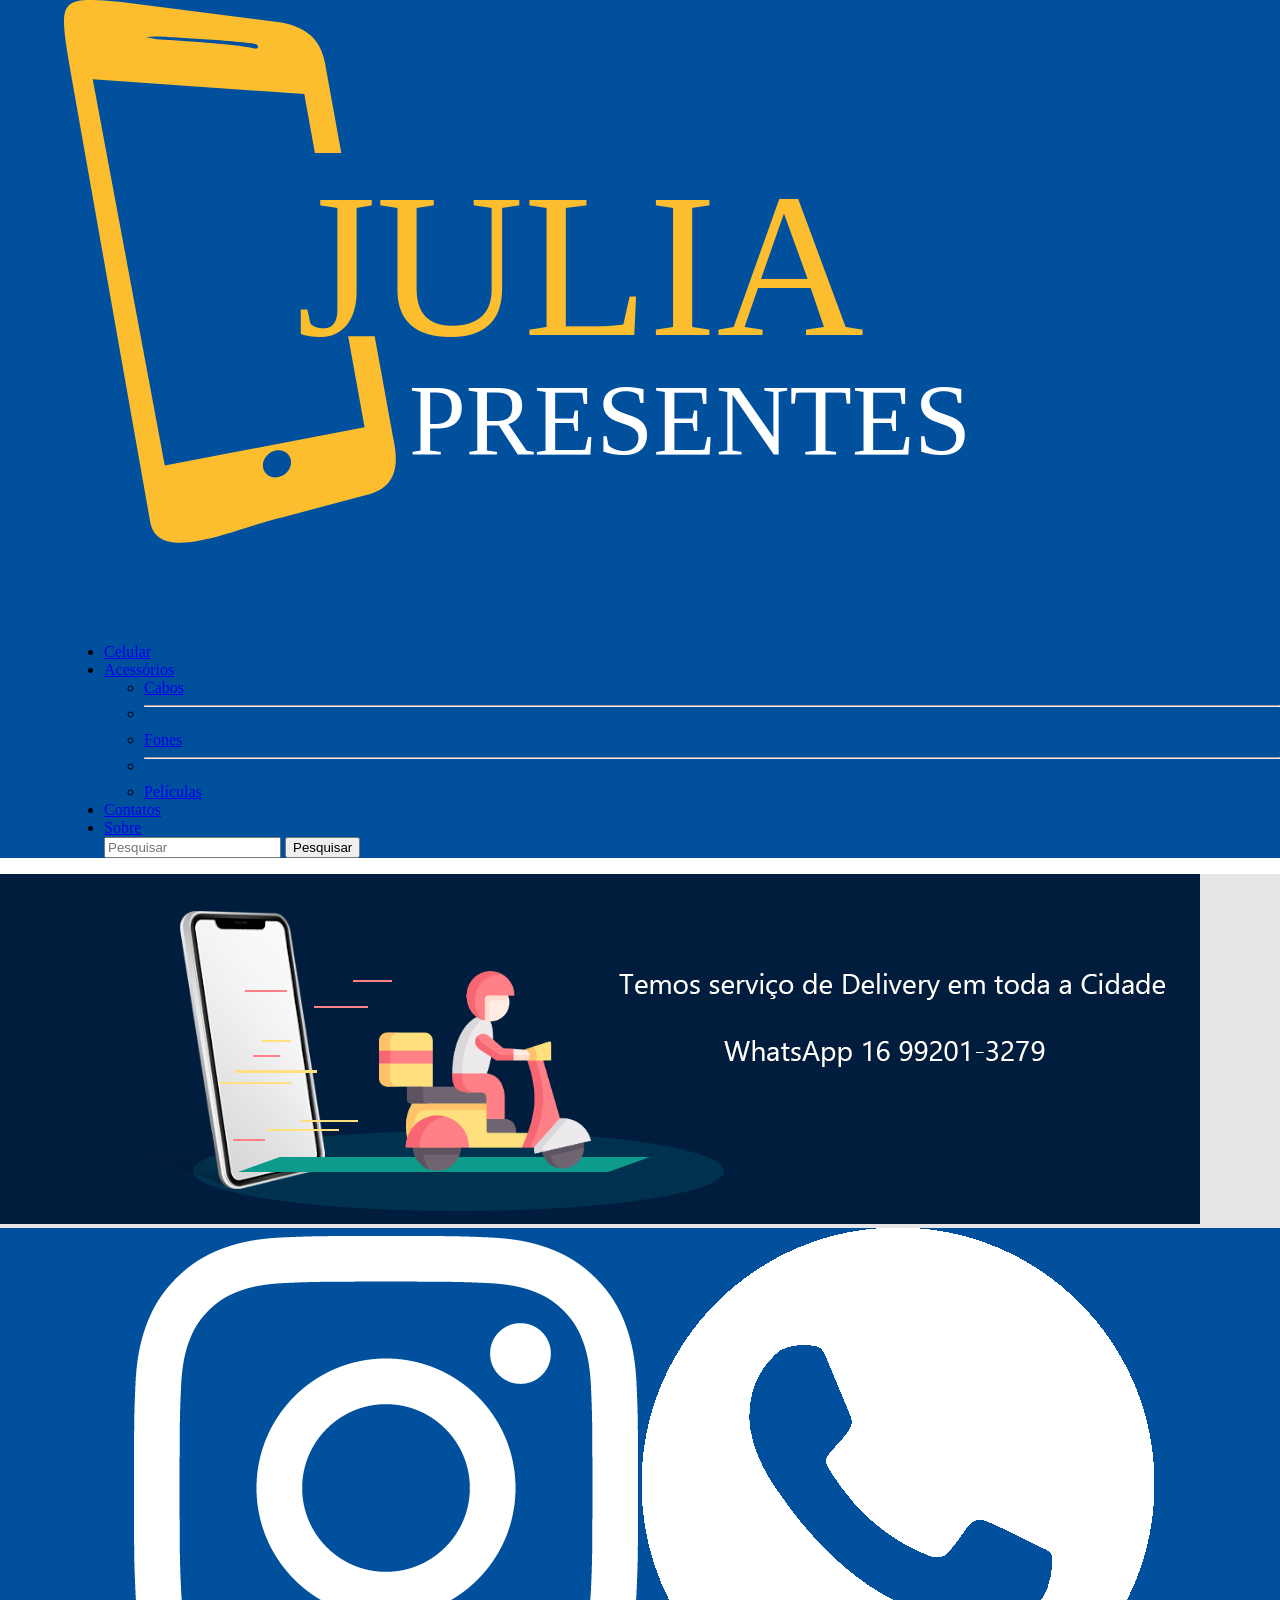
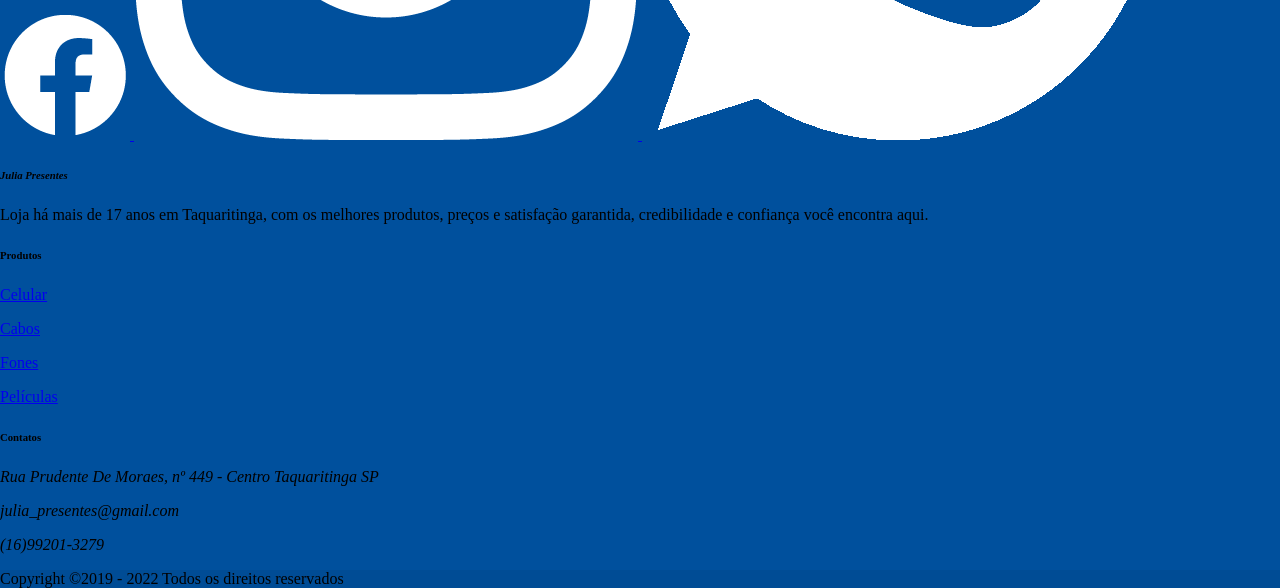
<file: html/index.html>
<!DOCTYPE html>
<html lang="pt-br">
<head>
  <meta charset="utf-8" />
  <meta name="viewport" content="width=device-width, initial-scale=1" />
  <link rel="stylesheet" href="../style/style.css" />
  <link href="https://cdn.jsdelivr.net/npm/bootstrap@5.1.1/dist/css/bootstrap.min.css" rel="stylesheet"integrity="sha384-F3w7mX95PdgyTmZZMECAngseQB83DfGTowi0iMjiWaeVhAn4FJkqJByhZMI3AhiU" crossorigin="anonymous" />
  <link rel="shortcut icon" href="../IMG/logo/Logo.svg" type="image/x-icon">
  <title> Julia Presentes </title>

</head>

<body>

  <!-- Menu Inicio -->
  <header>
    <nav class="navbar navbar-expand-lg navbar-light navbar-expand-md">
      <div class="container-fluid">
        <a class="navbar-brand" href="../html/index.html">
          <img src="../IMG/logo/Logo.svg" alt="Imagem  do Logotipo da loja" width="80%" height="80%" />
        </a>
        <!--Menu Lista-->
        <div class="collapse navbar-collapse " id="navbarSupportedContent">
          <ul class="navbar-nav me-auto mb-2 mb-lg-0 btn btn-warning">
            <li class="nav-item">
                <a class="text-dark nav-link" href="../html/celular.html">Celular</a>
              </li>
            <li class="nav-item dropdown">
              <a class="text-dark nav-link dropdown-toggle" href="#" id="navbarDropdown" role="button"
                data-bs-toggle="dropdown" aria-expanded="false"> Acessórios </a>
              <ul class="dropdown-menu" aria-labelledby="navbarDropdown">
                <li>
                  <a class="dropdown-item" href="../html/cabo.html"> Cabos </a>
                </li>
                <li>
                  <hr class="dropdown-divider" />
                </li>
                <li>
                  <a class="dropdown-item" href="../html/fone.html"> Fones </a>
                </li>
                <li>
                  <hr class="dropdown-divider" />
                </li>
                <li>
                  <a class="dropdown-item" href="../html/pelicula.html"> Películas </a>
                </li>
              </ul>
            </li>
            <li class="nav-item">
              <a class="text-dark nav-link" href="../html/contato.html"> Contatos </a>
            </li>
            <li class="nav-item">
              <a class="text-dark nav-link" href="../html/sobre.html">Sobre</a>
            </li>

            <form class="d-flex">
              <input class="form-control me-2" type="search" placeholder="Pesquisar" aria-label="Search">
              <button class="btn btn-outline-dark" type="submit"> Pesquisar </button>
            </form>
          </ul>
        </div>
      </div>
    </nav>
  </header>
  <!-- Menu Final -->

  <main>
    <!-- Inicio carrossel de Imagens -->
    <div id="carouselExampleSlidesOnly" class="carousel slide" data-bs-ride="carousel">
      <div class="carousel-inner">
        <div class="carousel-item active">
          <img src="../IMG/banner/Banner.jpg" class="d-block w-100" alt="Banner" />
        </div>
      </div>
    </div>

    <!-- Cards Produtos Inicio -->

  </main>

  <!-- Rodapé Inicio-->
  <footer class="text-center text-lg-start  text-white">
    <!-- Section: Social media -->
    <section class="d-flex justify-content-center justify-content-lg-between p-4 border-bottom">
      <div>
        <a href="https://www.facebook.com/juliapresentesoficial/"
          class="me-4 text-reset btn btn-outline btn-floating m-1" target="_blank" role="button" style="width: 4rem;">
          <i class="fab fa-facebook-f"><img src="../IMG/logo/fb3.png" class="card-img-top" alt="Facebook" /></i>
        </a>
        <a href="https://www.instagram.com/juliapresentes___/" class="me-4 text-reset btn btn-outline btn-floating m-1"
          target="_blank" role="button" style="width: 4rem;">
          <i class="fab fa-instagram"><img src="../IMG/logo/inst2.png" class="card-img-top" alt="Instagram" /></i>
        </a>
        <a href="https://api.whatsapp.com/send?phone=5516992013279&fbclid=IwAR28VVwGCew2XCfrlOha1PwcvkliNRNVLxpvksLHgGX9ScEvP1gxY7m9J7o"
          class="me-4 text-reset btn btn-outline btn-floating m-1" target="_blank" role="button" style="width: 4rem;">
          <i class="fab fa-whatsapp"><img src="../IMG/logo/wpp.png" class="card-img-top" alt="Whatsapp" /></i>
        </a>
      </div>
    </section>

    <!-- Section: Links  -->
    <section class="">
      <div class="container text-center text-md-start mt-5">
        <!-- Grid row -->
        <div class="row mt-3">
          <!-- Grid column -->
          <div class="col-md-3 col-lg-4 col-xl-3 mx-auto mb-4">
            <!-- Content -->
            <h6 class="text-uppercase fw-bold mb-4">
              <i class="fas fa-gem me-3"> Julia Presentes </i>
            </h6>
            <p> Loja há mais de 17 anos em Taquaritinga, com os melhores produtos, preços e satisfação garantida,
              credibilidade e confiança você encontra aqui. </p>
          </div>

          <!-- Grid column -->
          <div class="col-md-2 col-lg-2 col-xl-2 mx-auto mb-4">
            <!-- Links -->
            <h6 class="text-uppercase fw-bold mb-4"> Produtos </h6>
            <p>
              <a href="../html/celular.html" class="text-reset"> Celular </a>
            </p>
            <p>
              <a href="../html/cabo.html" class="text-reset"> Cabos </a>
            </p>
            <p>
              <a href="../html/fone.html" class="text-reset"> Fones </a>
            </p>
            <p>
              <a href="../html/pelicula.html" class="text-reset"> Películas </a>
            </p>
          </div>

          <!-- Grid column -->
          <div class="col-md-4 col-lg-3 col-xl-3 mx-auto mb-md-0 mb-4">
            <!-- Links -->
            <h6 class="text-uppercase fw-bold mb-4"> Contatos </h6>
            <p><i class="fas fa-home me-3"> Rua Prudente De Moraes, nº 449 - Centro Taquaritinga SP </i></p>
            <p><i class="fas fa-envelope me-3"> julia_presentes@gmail.com </i></p>
            <p><i class="fas fa-phone me-3"> (16)99201-3279 </i></p>
          </div>
        </div>
      </div>
      
      <!-- Copyright -->
      <div class="text-center p-4" style="background-color: rgba(0, 0, 0, 0.05);"> Copyright  ©2019 - 2022 Todos os direitos reservados </div>
  </footer>
  
  <!-- Optional JavaScript; choose one of the two! -->

  <!-- Option 1: Bootstrap Bundle with Popper -->
  <script src="https://cdn.jsdelivr.net/npm/bootstrap@5.1.1/dist/js/bootstrap.bundle.min.js"
    integrity="sha384-/bQdsTh/da6pkI1MST/rWKFNjaCP5gBSY4sEBT38Q/9RBh9AH40zEOg7Hlq2THRZ"
    crossorigin="anonymous"></script>

  <!-- Option 2: Separate Popper and Bootstrap JS -->
  <!--
    <script src="https://cdn.jsdelivr.net/npm/@popperjs/core@2.9.3/dist/umd/popper.min.js" integrity="sha384-W8fXfP3gkOKtndU4JGtKDvXbO53Wy8SZCQHczT5FMiiqmQfUpWbYdTil/SxwZgAN" crossorigin="anonymous"></script>
    <script src="https://cdn.jsdelivr.net/npm/bootstrap@5.1.1/dist/js/bootstrap.min.js" integrity="sha384-skAcpIdS7UcVUC05LJ9Dxay8AXcDYfBJqt1CJ85S/CFujBsIzCIv+l9liuYLaMQ/" crossorigin="anonymous"></script>
    -->
</body>
</html>
</file>
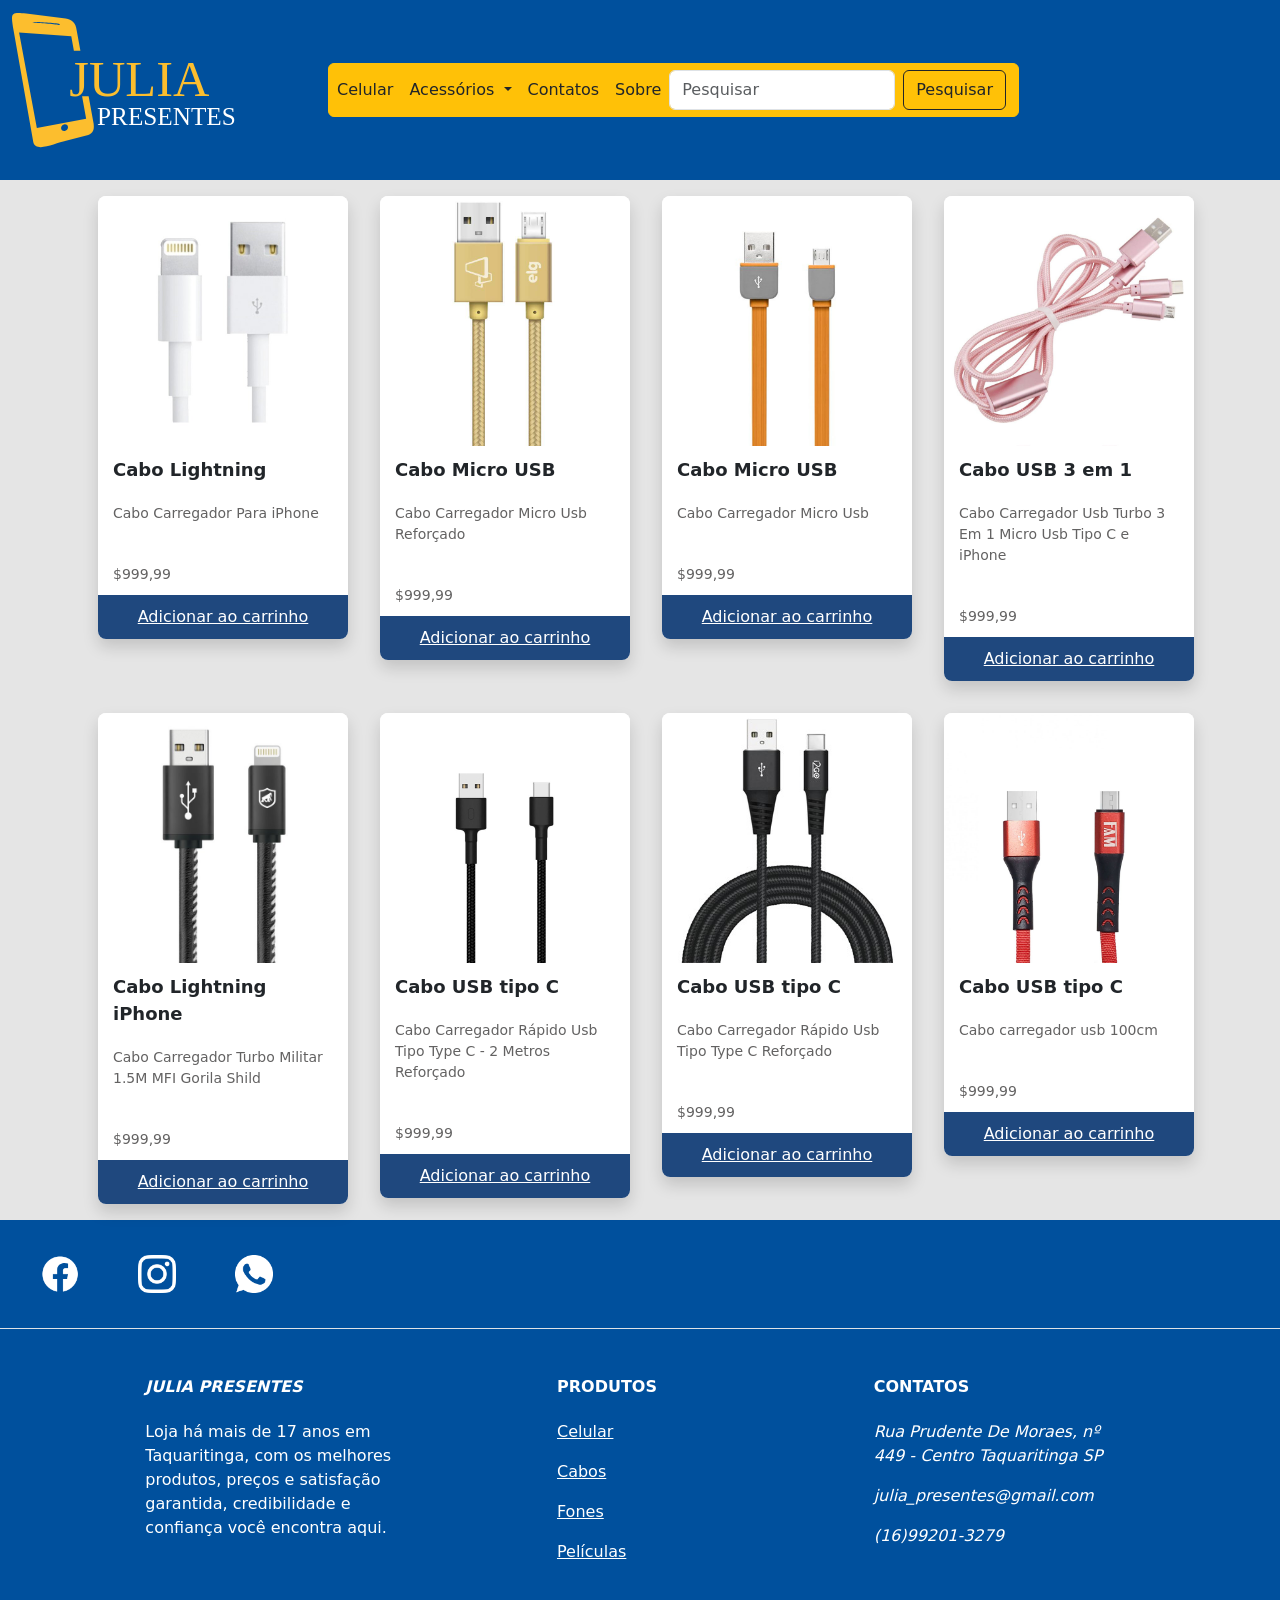
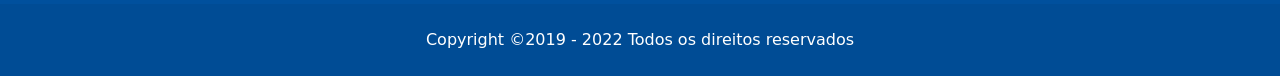
<file: html/cabo.html>
<!DOCTYPE html>
<html lang="pt-br">

<head>
  <meta charset="utf-8" />
  <meta name="viewport" content="width=device-width, initial-scale=1" />
  <link rel="stylesheet" href="../style/style.css" />
  <link href="https://cdn.jsdelivr.net/npm/bootstrap@5.1.1/dist/css/bootstrap.min.css" rel="stylesheet"
    integrity="sha384-F3w7mX95PdgyTmZZMECAngseQB83DfGTowi0iMjiWaeVhAn4FJkqJByhZMI3AhiU" crossorigin="anonymous" />
  <title> Julia Presentes </title>
</head>

<body>
  <!-- Menu Inicio -->
  <header>
    <nav class="navbar navbar-expand-lg navbar-light navbar-expand-md">
      <div class="container-fluid">
        <a class="navbar-brand" href="../html/index.html">
          <img src="../IMG/logo/Logo.svg" alt="Imagem  do Logotipo da loja" width="80%" height="80%" />
        </a>
        <!--Menu Lista-->
        <div class="collapse navbar-collapse " id="navbarSupportedContent">
          <ul class="navbar-nav me-auto mb-2 mb-lg-0 btn btn-warning">
            <li class="nav-item">
                <a class="text-dark nav-link" href="../html/celular.html">Celular</a>
              </li>
            <li class="nav-item dropdown">
              <a class="text-dark nav-link dropdown-toggle" href="#" id="navbarDropdown" role="button"
                data-bs-toggle="dropdown" aria-expanded="false"> Acessórios </a>
              <ul class="dropdown-menu" aria-labelledby="navbarDropdown">
                <li>
                  <a class="dropdown-item" href="../html/cabo.html"> Cabos </a>
                </li>
                <li>
                  <hr class="dropdown-divider" />
                </li>
                <li>
                  <a class="dropdown-item" href="../html/fone.html"> Fones </a>
                </li>
                <li>
                  <hr class="dropdown-divider" />
                </li>
                <li>
                  <a class="dropdown-item" href="../html/pelicula.html"> Películas </a>
                </li>
              </ul>
            </li>
            <li class="nav-item">
              <a class="text-dark nav-link" href="../html/contato.html"> Contatos </a>
            </li>
            <li class="nav-item">
              <a class="text-dark nav-link" href="../html/sobre.html">Sobre</a>
            </li>

            <form class="d-flex">
              <input class="form-control me-2" type="search" placeholder="Pesquisar" aria-label="Search">
              <button class="btn btn-outline-dark" type="submit"> Pesquisar </button>
            </form>
          </ul>
        </div>
      </div>
    </nav>
  </header>

  <main>
    <!-- Cards de compra Inicio -->
    <div class="container">
      <div class="row ms-auto">

        <div class="col-md p-3" style="width: 18rem;">
          <div class="card-sl shadow bg-body">
            <div class="card-image">
              <img src="../IMG/produtos/cabos/Cabo-Lightning.jpg">
            </div>

            <div class="card-heading">
              Cabo Lightning
            </div>
            <div class="card-text">
              Cabo Carregador Para iPhone           
            </div>
            <div class="card-text">
              
            </div>
            <div class="card-text">
              $999,99
            </div>
            <a href="#" class="card-button btn-warning">Adicionar ao carrinho</a>
          </div>
        </div>
       
        <div class="col-md p-3" style="width: 18rem;">
          <div class="card-sl shadow bg-body">
            <div class="card-image">
              <img src="../IMG/produtos/cabos/cabo-usb-micro-usb-elg-m510bg-1m-dourado.jpg">
            </div>

            <div class="card-heading">
              Cabo Micro USB
            </div>
            <div class="card-text">
              Cabo Carregador Micro Usb Reforçado
            </div>
            <div class="card-text">
              
            </div>
            <div class="card-text">
              $999,99
            </div>
            <a href="#" class="card-button btn-warning">Adicionar ao carrinho</a>
          </div>
        </div>

        <div class="col-md p-3" style="width: 18rem;">
          <div class="card-sl shadow bg-body">
            <div class="card-image">
              <img
                src="../IMG/produtos/cabos/cabo.jpg">
            </div>

            <div class="card-heading">
              Cabo Micro USB
            </div>
            <div class="card-text">
              Cabo Carregador Micro Usb
            </div>
            <div class="card-text">
              
            </div>
            <div class="card-text">
              $999,99
            </div>
            <a href="#" class="card-button btn-warning">Adicionar ao carrinho</a>
          </div>
        </div>

        <div class="col-md p-3" style="width: 18rem;">
          <div class="card-sl shadow bg-body">
            <div class="card-image">
              <img
                src="../IMG/produtos/cabos/caborose.jpg">
            </div>

            <div class="card-heading">
              Cabo USB 3 em 1
            </div>
            <div class="card-text">
              Cabo Carregador Usb Turbo 3 Em 1 Micro Usb Tipo C e iPhone
            </div>
            <div class="card-text">
              
            </div>
            <div class="card-text">
              $999,99
            </div>
            <a href="#" class="card-button btn-warning">Adicionar ao carrinho</a>
          </div>
        </div>

        <!-- Force next columns to break to new line -->
        <div class="w-100"></div>

        <div class="col-md p-3" style="width: 18rem;">
          <div class="card-sl shadow bg-body">
            <div class="card-image">
              <img src="../IMG/produtos/cabos/cabo lightning turbo militar 1.5M MFI gorila shield - gshild.jpg">
            </div>

            <div class="card-heading">
              Cabo Lightning iPhone
            </div>
            <div class="card-text">
              Cabo Carregador Turbo Militar 1.5M MFI Gorila Shild
            </div>
            <div class="card-text">
              
            </div>
            <div class="card-text">
              $999,99
            </div>
            <a href="#" class="card-button btn-warning">Adicionar ao carrinho</a>
          </div>
        </div>

        <div class="col-md p-3" style="width: 18rem;">
          <div class="card-sl shadow bg-body">
            <div class="card-image">
              <img src="../IMG/produtos/cabos/cabo-usb-para-tipo-c-100cm.jpg">
            </div>

            <div class="card-heading">
              Cabo USB tipo C
            </div>
            <div class="card-text">
              Cabo Carregador Rápido Usb Tipo Type C - 2 Metros Reforçado
            </div>
            <div class="card-text">
              
            </div>
            <div class="card-text">
              $999,99
            </div>
            <a href="#" class="card-button btn-warning">Adicionar ao carrinho</a>
          </div>
        </div>

        <div class="col-md p-3" style="width: 18rem;">
          <div class="card-sl shadow bg-body">
            <div class="card-image">
              <img src="../IMG/produtos/cabos/usb-c.jpg">
            </div>

            <div class="card-heading">
              Cabo USB tipo C
            </div>
            <div class="card-text">
              Cabo Carregador Rápido Usb Tipo Type C Reforçado
            </div>
            <div class="card-text">
              
            </div>
            <div class="card-text">
              $999,99
            </div>
            <a href="#" class="card-button btn-warning">Adicionar ao carrinho</a>
          </div>
        </div>

        <div class="col-md p-3" style="width: 18rem;">
          <div class="card-sl shadow bg-body">
            <div class="card-image">
              <img src="../IMG/produtos/cabos/cabosvermelho.jpg">
            </div>

            <div class="card-heading">
              Cabo USB tipo C
            </div>
            <div class="card-text">
              Cabo carregador usb 100cm
            </div>
            <div class="card-text">
              
            </div>
            <div class="card-text">
              $999,99
            </div>
            <a href="#" class="card-button btn-warning">Adicionar ao carrinho</a>
          </div>
        </div>
      <!--
        <div class="w-100"></div>

        <div class="col-md p-3" style="width: 18rem;">
          <div class="card-sl shadow bg-body">
            <div class="card-image">
              <img src="/Projeto-julia-presentes-master/IMG/produtos/samsung/galaxy a71.jpg">
            </div>

            <div class="card-heading">
              Samsung Galaxy A71
            </div>
            <div class="card-text">
              Capinha Aveluada em Silicone Cinza
            </div>
            <div class="card-text">
              lorem
            </div>
            <div class="card-text">
              $999,99
            </div>
            <a href="#" class="card-button btn-warning">Adicionar ao carrinho</a>
          </div>
        </div>

        <div class="col-md p-3" style="width: 18rem;">
          <div class="card-sl shadow bg-body">
            <div class="card-image">
              <img src="/Projeto-julia-presentes-master/IMG/produtos/samsung/capa_case_silicone_galaxy_a71_samsung_capinha.jpg">
            </div>

            <div class="card-heading">
              Samsung Galaxy A71
            </div>
            <div class="card-text">
              Capinha Aveluada em Silicone Amarela
            </div>
            <div class="card-text">
              lorem
            </div>
            <div class="card-text">
              $999,99
            </div>
            <a href="#" class="card-button btn-warning">Adicionar ao carrinho</a>
          </div>
        </div>

        <div class="col-md p-3" style="width: 18rem;">
          <div class="card-sl shadow bg-body">
            <div class="card-image">
              <img src="/Projeto-julia-presentes-master/IMG/produtos/samsung/silicone case vermelha galaxy s20.jpg">
            </div>

            <div class="card-heading">
              Samsung Galaxy S20
            </div>
            <div class="card-text">
              Capinha Aveluada em Silicone Vermelha
            </div>
            <div class="card-text">
              lorem
            </div>
            <div class="card-text">
              $999,99
            </div>
            <a href="#" class="card-button btn-warning">Adicionar ao carrinho</a>
          </div>
        </div>
        <div class="w-100"></div>

        <div class="col-md p-3" style="width: 18rem;">
          <div class="card-sl shadow bg-body">
            <div class="card-image">
              <img src="/Projeto-julia-presentes-master/IMG/produtos/samsung/galaxy s20+.jpg">
            </div>

            <div class="card-heading">
              Samsung Galaxy S20+
            </div>
            <div class="card-text">
              Capinha Aveluada em Silicone Cinza
            </div>
            <div class="card-text">
              lorem
            </div>
            <div class="card-text">
              $999,99
            </div>
            <a href="#" class="card-button btn-warning">Adicionar ao carrinho</a>
          </div>
        </div>

        <div class="col-md p-3" style="width: 18rem;">
          <div class="card-sl shadow bg-body">
            <div class="card-image">
              <img src="/Projeto-julia-presentes-master/IMG/produtos/samsung/galaxy s20 lite.png">
            </div>

            <div class="card-heading">
              Samsung Galaxy S20 Lite
            </div>
            <div class="card-text">
              Capinha Aveluada em Silicone Ciano
            </div>
            <div class="card-text">
              lorem
            </div>
            <div class="card-text">
              $999,99
            </div>
            <a href="#" class="card-button btn-warning">Adicionar ao carrinho</a>
          </div>
        </div>

        <div class="col-md p-3" style="width: 18rem;">
          <div class="card-sl shadow bg-body">
            <div class="card-image">
              <img src="/Projeto-julia-presentes-master/IMG/produtos/samsung/Samsung-Galaxy-A71-Silicone-Cover-.jpg">
            </div>

            <div class="card-heading">
              Samsung Galaxy A71
            </div>
            <div class="card-text">
              Capinha Aveluada em Silicone Cinza
            </div>
            <div class="card-text">
              lorem
            </div>
            <div class="card-text">
              $999,99
            </div>
            <a href="#" class="card-button btn-warning">Adicionar ao carrinho</a>
          </div>
        </div>
      
      -->
      </div>
    </div>      
  </main>

  <!-- Rodapé Inicio-->
  <footer class="text-center text-lg-start  text-white">
    <!-- Section: Social media -->
    <section class="d-flex justify-content-center justify-content-lg-between p-4 border-bottom">
      <div>
        <a href="https://www.facebook.com/juliapresentesoficial/"
          class="me-4 text-reset btn btn-outline btn-floating m-1" target="_blank" role="button" style="width: 4rem;">
          <i class="fab fa-facebook-f"><img src="../IMG/logo/fb3.png" class="card-img-top" alt="Facebook" /></i>
        </a>
        <a href="https://www.instagram.com/juliapresentes___/" class="me-4 text-reset btn btn-outline btn-floating m-1"
          target="_blank" role="button" style="width: 4rem;">
          <i class="fab fa-instagram"><img src="../IMG/logo/inst2.png" class="card-img-top" alt="Instagram" /></i>
        </a>
        <a href="https://api.whatsapp.com/send?phone=5516992013279&fbclid=IwAR28VVwGCew2XCfrlOha1PwcvkliNRNVLxpvksLHgGX9ScEvP1gxY7m9J7o"
          class="me-4 text-reset btn btn-outline btn-floating m-1" target="_blank" role="button" style="width: 4rem;">
          <i class="fab fa-whatsapp"><img src="../IMG/logo/wpp.png" class="card-img-top" alt="Whatsapp" /></i>
        </a>

      </div>
    </section>
    <!-- Section: Social media -->

    <!-- Section: Links  -->
    <section class="">
      <div class="container text-center text-md-start mt-5">
        <!-- Grid row -->
        <div class="row mt-3">
          <!-- Grid column -->
          <div class="col-md-3 col-lg-4 col-xl-3 mx-auto mb-4">
            <!-- Content -->
            <h6 class="text-uppercase fw-bold mb-4">
              <i class="fas fa-gem me-3"> Julia Presentes </i>
            </h6>
            <p> Loja há mais de 17 anos em Taquaritinga, com os melhores produtos, preços e satisfação garantida,
              credibilidade e confiança você encontra aqui. </p>
          </div>
          <div class="col-md-2 col-lg-2 col-xl-2 mx-auto mb-4">
            <!-- Links -->
            <h6 class="text-uppercase fw-bold mb-4"> Produtos </h6>
            <p>
              <a href="../html/celular.html" class="text-reset"> Celular </a>
            </p>
            <p>
              <a href="../html/cabo.html" class="text-reset"> Cabos </a>
            </p>
            <p>
              <a href="../html/fone.html" class="text-reset"> Fones </a>
            </p>
            <p>
              <a href="../html/pelicula.html" class="text-reset"> Películas </a>
            </p>
          </div>
          <div class="col-md-4 col-lg-3 col-xl-3 mx-auto mb-md-0 mb-4">
            <!-- Links -->
            <h6 class="text-uppercase fw-bold mb-4"> Contatos </h6>
            <p><i class="fas fa-home me-3"> Rua Prudente De Moraes, nº 449 - Centro Taquaritinga SP </i></p>
            <p><i class="fas fa-envelope me-3"> julia_presentes@gmail.com </i></p>
            <p><i class="fas fa-phone me-3"> (16)99201-3279 </i></p>
          </div>
          <!-- Grid column -->
        </div>
        <!-- Grid row -->
      </div>


      <!-- Copyright -->
      <div class="text-center p-4" style="background-color: rgba(0, 0, 0, 0.05);"> Copyright  ©2019 - 2022 Todos os direitos reservados  </div>
  </footer>

  <!-- Optional JavaScript; choose one of the two! -->

  <!-- Option 1: Bootstrap Bundle with Popper -->
  <script src="https://cdn.jsdelivr.net/npm/bootstrap@5.1.1/dist/js/bootstrap.bundle.min.js"
    integrity="sha384-/bQdsTh/da6pkI1MST/rWKFNjaCP5gBSY4sEBT38Q/9RBh9AH40zEOg7Hlq2THRZ"
    crossorigin="anonymous"></script>

  <!-- Option 2: Separate Popper and Bootstrap JS -->
  <!--
    <script src="https://cdn.jsdelivr.net/npm/@popperjs/core@2.9.3/dist/umd/popper.min.js" integrity="sha384-W8fXfP3gkOKtndU4JGtKDvXbO53Wy8SZCQHczT5FMiiqmQfUpWbYdTil/SxwZgAN" crossorigin="anonymous"></script>
    <script src="https://cdn.jsdelivr.net/npm/bootstrap@5.1.1/dist/js/bootstrap.min.js" integrity="sha384-skAcpIdS7UcVUC05LJ9Dxay8AXcDYfBJqt1CJ85S/CFujBsIzCIv+l9liuYLaMQ/" crossorigin="anonymous"></script>
    -->
</body>
</html>
</file>
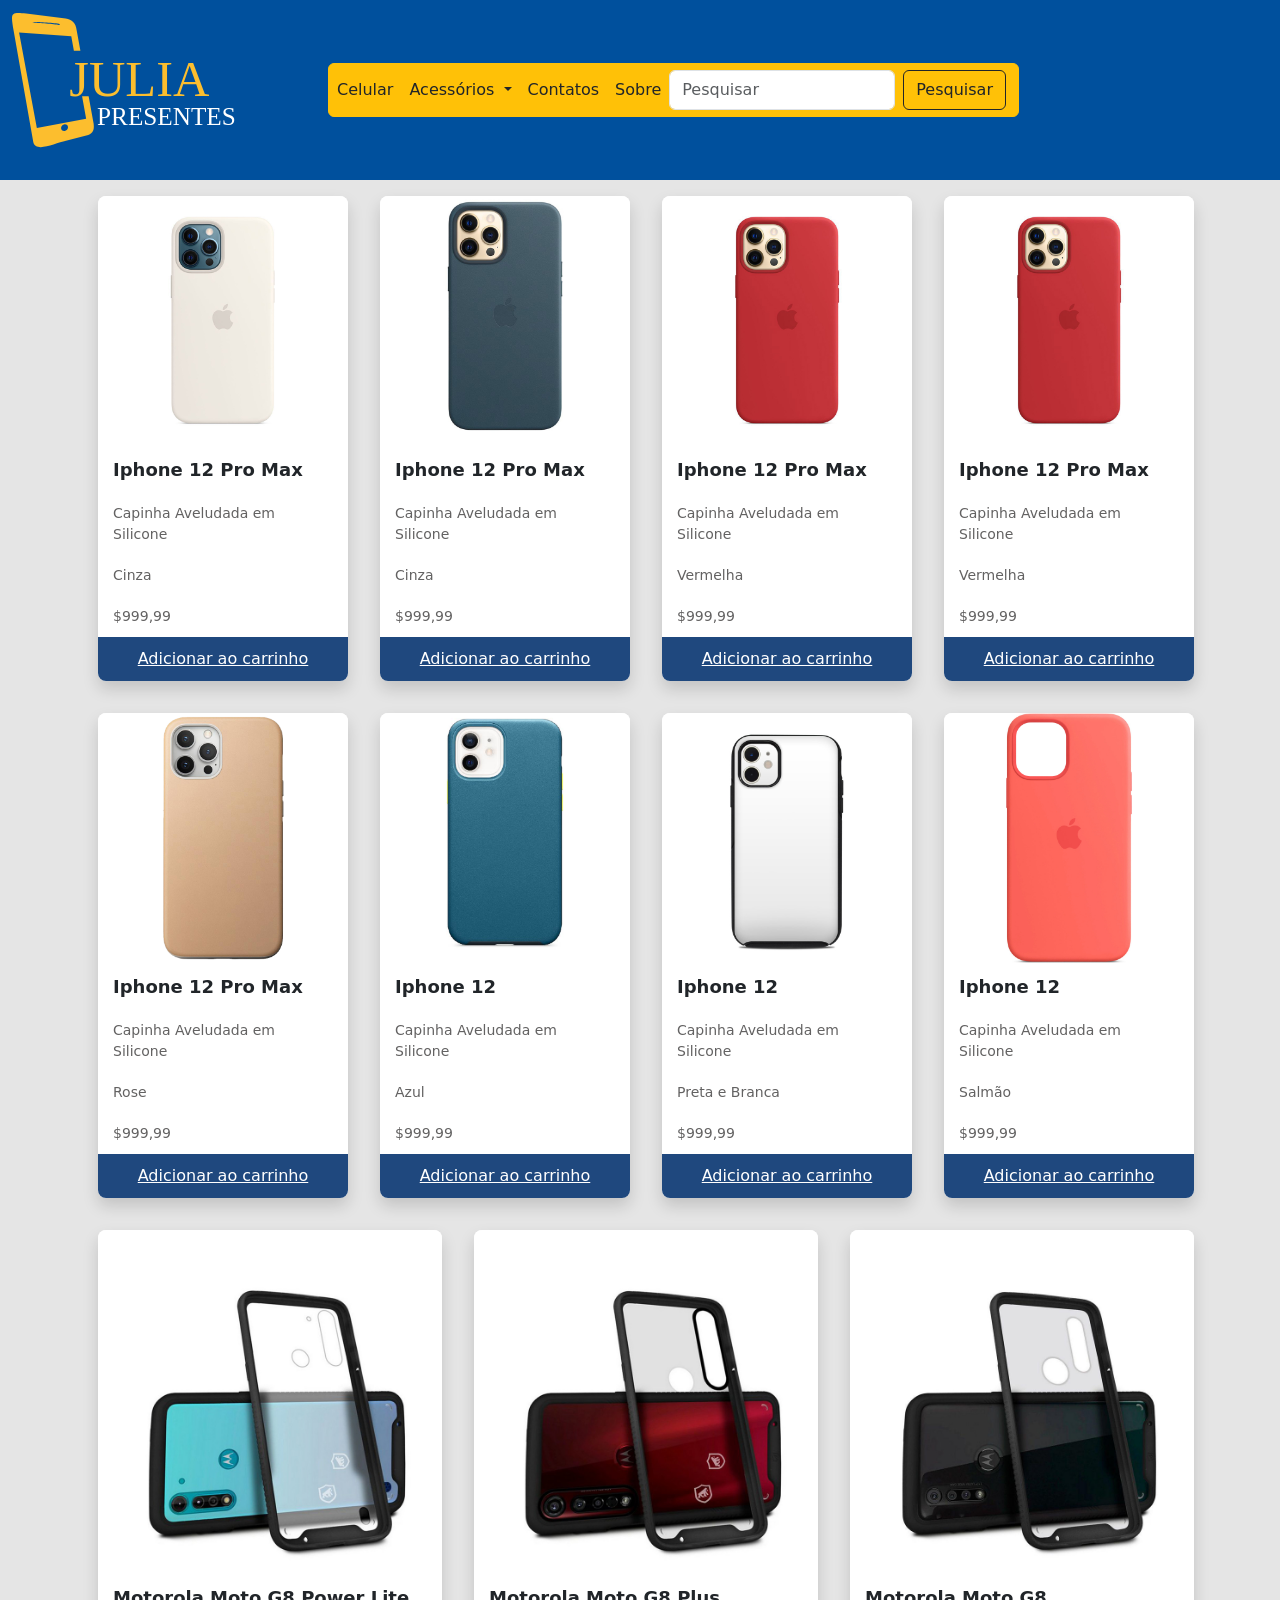
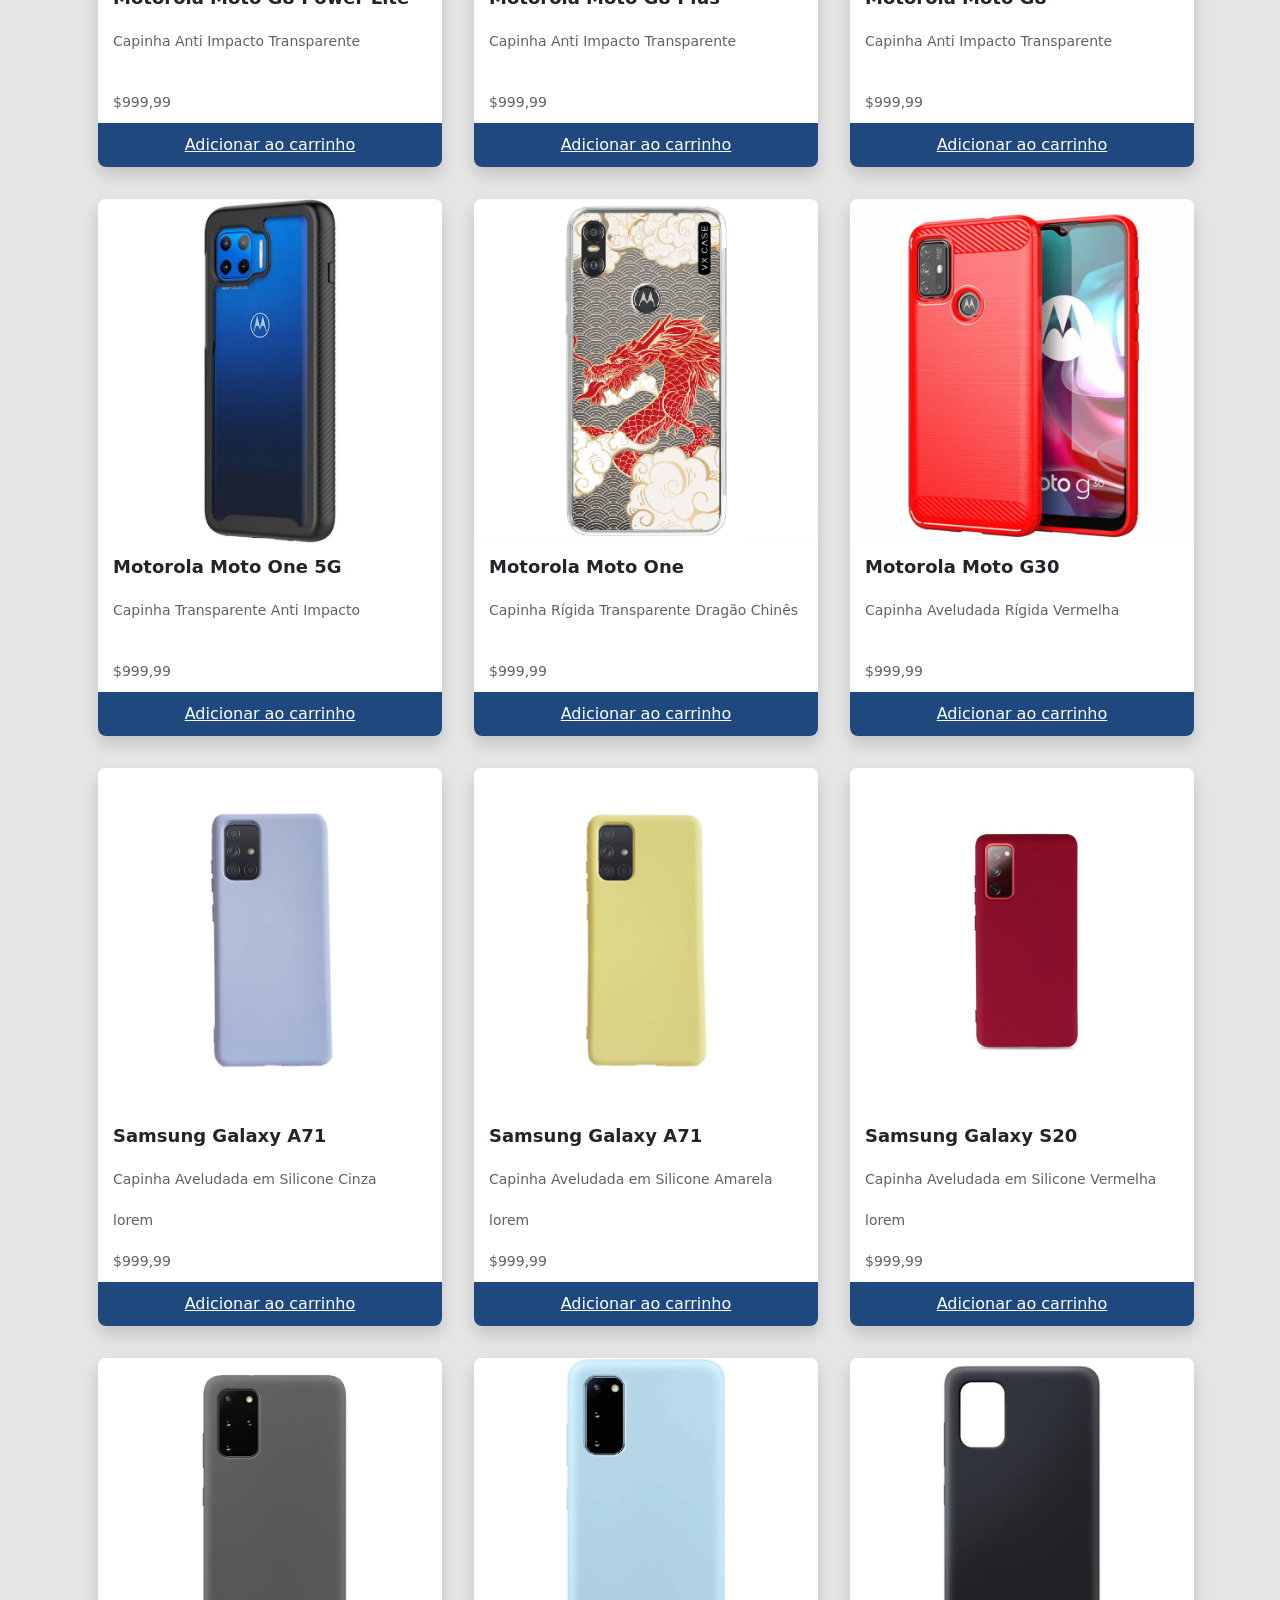
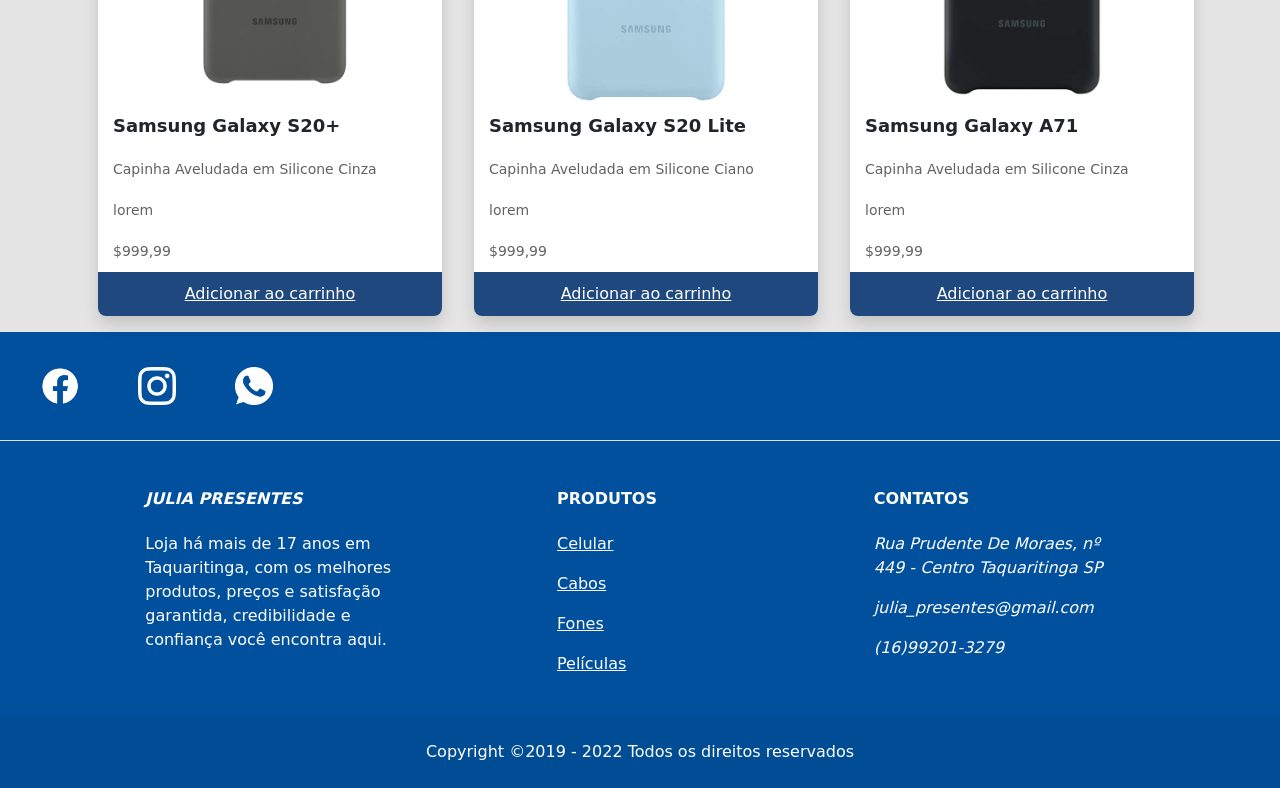
<file: html/celular.html>
<!DOCTYPE html>
<html lang="pt-br">

<head>
  <meta charset="utf-8" />
  <meta name="viewport" content="width=device-width, initial-scale=1" />
  <link rel="stylesheet" href="../style/style.css" />
  <link href="https://cdn.jsdelivr.net/npm/bootstrap@5.1.1/dist/css/bootstrap.min.css" rel="stylesheet"
    integrity="sha384-F3w7mX95PdgyTmZZMECAngseQB83DfGTowi0iMjiWaeVhAn4FJkqJByhZMI3AhiU" crossorigin="anonymous" />
  <title> Julia Presentes </title>
</head>

<body>
  <!-- Menu Inicio -->
  <header>
    <nav class="navbar navbar-expand-lg navbar-light navbar-expand-md">
      <div class="container-fluid">
        <a class="navbar-brand" href="../html/index.html">
          <img src="../IMG/logo/Logo.svg" alt="Imagem  do Logotipo da loja" width="80%" height="80%" />
        </a>
        <!--Menu Lista-->
        <div class="collapse navbar-collapse " id="navbarSupportedContent">
          <ul class="navbar-nav me-auto mb-2 mb-lg-0 btn btn-warning">
            <li class="nav-item">
                <a class="text-dark nav-link" href="../html/celular.html">Celular</a>
              </li>
            <li class="nav-item dropdown">
              <a class="text-dark nav-link dropdown-toggle" href="#" id="navbarDropdown" role="button"
                data-bs-toggle="dropdown" aria-expanded="false"> Acessórios </a>
              <ul class="dropdown-menu" aria-labelledby="navbarDropdown">
                <li>
                  <a class="dropdown-item" href="../html/cabo.html"> Cabos </a>
                </li>
                <li>
                  <hr class="dropdown-divider" />
                </li>
                <li>
                  <a class="dropdown-item" href="../html/fone.html"> Fones </a>
                </li>
                <li>
                  <hr class="dropdown-divider" />
                </li>
                <li>
                  <a class="dropdown-item" href="../html/pelicula.html"> Películas </a>
                </li>
              </ul>
            </li>
            <li class="nav-item">
              <a class="text-dark nav-link" href="../html/contato.html"> Contatos </a>
            </li>
            <li class="nav-item">
              <a class="text-dark nav-link" href="../html/sobre.html">Sobre</a>
            </li>

            <form class="d-flex">
              <input class="form-control me-2" type="search" placeholder="Pesquisar" aria-label="Search">
              <button class="btn btn-outline-dark" type="submit"> Pesquisar </button>
            </form>
          </ul>
        </div>
      </div>
    </nav>
  </header>

  <main>
    <!-- Cards de compra Inicio -->
    <div class="container">
      <div class="row ms-auto">

        <div class="col-md p-3" style="width: 18rem;">
          <div class="card-sl shadow bg-body">
            <div class="card-image">
              <img src="../IMG/produtos/iphone\Husa-din-silicon-Apple-iPhone-12-Pro-Max-MagSafe-White-MHLE3ZM_2.jpg">
            </div>

            <div class="card-heading">
              Iphone 12 Pro Max
            </div>
            <div class="card-text">
              Capinha Aveludada em Silicone
            </div>
            <div class="card-text">
              Cinza
            </div>
            <div class="card-text">
              $999,99
            </div>
            <a href="#" class="card-button btn-warning">Adicionar ao carrinho</a>
          </div>
        </div>
       
        <div class="col-md p-3" style="width: 18rem;">
          <div class="card-sl shadow bg-body">
            <div class="card-image">
              <img src="../IMG/produtos/iphone/promax_l.jpeg">
            </div>

            <div class="card-heading">
              Iphone 12 Pro Max
            </div>
            <div class="card-text">
              Capinha Aveludada em Silicone
            </div>
            <div class="card-text">
              Cinza
            </div>
            <div class="card-text">
              $999,99
            </div>
            <a href="#" class="card-button btn-warning">Adicionar ao carrinho</a>
          </div>
        </div>

        <div class="col-md p-3" style="width: 18rem;">
          <div class="card-sl shadow bg-body">
            <div class="card-image">
              <img
                src="../IMG/produtos/iphone/Husa-din-silicon-Apple-iPhone-12-Pro-Max-MagSafe-Product-RED-MHLF3ZM_3.jpg">
            </div>

            <div class="card-heading">
              Iphone 12 Pro Max
            </div>
            <div class="card-text">
              Capinha Aveludada em Silicone
            </div>
            <div class="card-text">
              Vermelha
            </div>
            <div class="card-text">
              $999,99
            </div>
            <a href="#" class="card-button btn-warning">Adicionar ao carrinho</a>
          </div>
        </div>

        <div class="col-md p-3" style="width: 18rem;">
          <div class="card-sl shadow bg-body">
            <div class="card-image">
              <img
                src="../IMG/produtos/iphone/Husa-din-silicon-Apple-iPhone-12-Pro-Max-MagSafe-Product-RED-MHLF3ZM_3.jpg">
            </div>

            <div class="card-heading">
              Iphone 12 Pro Max
            </div>
            <div class="card-text">
              Capinha Aveludada em Silicone
            </div>
            <div class="card-text">
              Vermelha
            </div>
            <div class="card-text">
              $999,99
            </div>
            <a href="#" class="card-button btn-warning">Adicionar ao carrinho</a>
          </div>
        </div>

        <!-- Force next columns to break to new line -->
        <div class="w-100"></div>

        <div class="col-md p-3" style="width: 18rem;">
          <div class="card-sl shadow bg-body">
            <div class="card-image">
              <img src="../IMG/produtos/iphone/960x0.jpg">
            </div>

            <div class="card-heading">
              Iphone 12 Pro Max
            </div>
            <div class="card-text">
              Capinha Aveludada em Silicone
            </div>
            <div class="card-text">
              Rose
            </div>
            <div class="card-text">
              $999,99
            </div>
            <a href="#" class="card-button btn-warning">Adicionar ao carrinho</a>
          </div>
        </div>

        <div class="col-md p-3" style="width: 18rem;">
          <div class="card-sl shadow bg-body">
            <div class="card-image">
              <img src="../IMG/produtos/iphone/HPCD2_AV1.jpg">
            </div>

            <div class="card-heading">
              Iphone 12
            </div>
            <div class="card-text">
              Capinha Aveludada em Silicone
            </div>
            <div class="card-text">
              Azul
            </div>
            <div class="card-text">
              $999,99
            </div>
            <a href="#" class="card-button btn-warning">Adicionar ao carrinho</a>
          </div>
        </div>

        <div class="col-md p-3" style="width: 18rem;">
          <div class="card-sl shadow bg-body">
            <div class="card-image">
              <img src="../IMG/produtos/iphone/OSA11-SS-WHT.jpg">
            </div>

            <div class="card-heading">
              Iphone 12
            </div>
            <div class="card-text">
              Capinha Aveludada em Silicone
            </div>
            <div class="card-text">
              Preta e Branca
            </div>
            <div class="card-text">
              $999,99
            </div>
            <a href="#" class="card-button btn-warning">Adicionar ao carrinho</a>
          </div>
        </div>

        <div class="col-md p-3" style="width: 18rem;">
          <div class="card-sl shadow bg-body">
            <div class="card-image">
              <img src="../IMG/produtos/iphone/husa-tpu-apple-iphone-1-1607094421.jpg">
            </div>

            <div class="card-heading">
              Iphone 12
            </div>
            <div class="card-text">
              Capinha Aveludada em Silicone
            </div>
            <div class="card-text">
              Salmão
            </div>
            <div class="card-text">
              $999,99
            </div>
            <a href="#" class="card-button btn-warning">Adicionar ao carrinho</a>
          </div>
        </div>

        <!-- Force next columns to break to new line -->
        <div class="w-100"></div>

        <div class="col-md p-3" style="width: 18rem;">
          <div class="card-sl shadow bg-body">
            <div class="card-image">
              <img src="../IMG/produtos/motorola/capa stronger preta para motog8 power lite.jpg">
            </div>

            <div class="card-heading">
              Motorola Moto G8 Power Lite
            </div>
            <div class="card-text">
              Capinha Anti Impacto Transparente
            </div>
            <div class="card-text">
              
            </div>
            <div class="card-text">
              $999,99
            </div>
            <a href="#" class="card-button btn-warning">Adicionar ao carrinho</a>
          </div>
        </div>
        
        <div class="col-md p-3" style="width: 18rem;">
          <div class="card-sl shadow bg-body">
            <div class="card-image">
              <img src="../IMG/produtos/motorola/capa stronger preta para motorola moto g8 plus.jpg">
            </div>

            <div class="card-heading">
              Motorola Moto G8 Plus
            </div>
            <div class="card-text">
              Capinha Anti Impacto Transparente
            </div>
            <div class="card-text">
              
            </div>
            <div class="card-text">
              $999,99
            </div>
            <a href="#" class="card-button btn-warning">Adicionar ao carrinho</a>
          </div>
        </div>

        <div class="col-md p-3" style="width: 18rem;">
          <div class="card-sl shadow bg-body">
            <div class="card-image">
              <img src="../IMG/produtos/motorola/capa stronger preta para motorola g8.jpg">
            </div>

            <div class="card-heading">
              Motorola Moto G8
            </div>
            <div class="card-text">
              Capinha Anti Impacto Transparente
            </div>
            <div class="card-text">
              
            </div>
            <div class="card-text">
              $999,99
            </div>
            <a href="#" class="card-button btn-warning">Adicionar ao carrinho</a>
          </div>
        </div>

        <!-- Force next columns to break to new line -->
        <div class="w-100"></div>

        <div class="col-md p-3" style="width: 18rem;">
          <div class="card-sl shadow bg-body">
            <div class="card-image">
              <img src="../IMG/produtos/motorola/Grip Series Case for Motorola One 5G - Black.jpg">
            </div>

            <div class="card-heading">
              Motorola Moto One 5G
            </div>
            <div class="card-text">
              Capinha Transparente Anti Impacto
            </div>
            <div class="card-text">
              
            </div>
            <div class="card-text">
              $999,99
            </div>
            <a href="#" class="card-button btn-warning">Adicionar ao carrinho</a>
          </div>
        </div>

        <div class="col-md p-3" style="width: 18rem;">
          <div class="card-sl shadow bg-body">
            <div class="card-image">
              <img src="../IMG/produtos/motorola/capa-para-motorola-one-vx-case-dragao-chines-translucida.png">
            </div>

            <div class="card-heading">
              Motorola Moto One
            </div>
            <div class="card-text">
              Capinha Rígida Transparente Dragão Chinês
            </div>
            <div class="card-text">
              
            </div>
            <div class="card-text">
              $999,99
            </div>
            <a href="#" class="card-button btn-warning">Adicionar ao carrinho</a>
          </div>
        </div>

        <div class="col-md p-3" style="width: 18rem;">
          <div class="card-sl shadow bg-body">
            <div class="card-image">
              <img src="../IMG/produtos/motorola/moto.jpg">
            </div>

            <div class="card-heading">
              Motorola Moto G30
            </div>
            <div class="card-text">
              Capinha Aveludada Rígida Vermelha
            </div>
            <div class="card-text">
              
            </div>
            <div class="card-text">
              $999,99
            </div>
            <a href="#" class="card-button btn-warning">Adicionar ao carrinho</a>
          </div>
        </div>

        <!-- Force next columns to break to new line -->
        <div class="w-100"></div>

        <div class="col-md p-3" style="width: 18rem;">
          <div class="card-sl shadow bg-body">
            <div class="card-image">
              <img src="../IMG/produtos/samsung/galaxy a71.jpg">
            </div>

            <div class="card-heading">
              Samsung Galaxy A71
            </div>
            <div class="card-text">
              Capinha Aveludada em Silicone Cinza
            </div>
            <div class="card-text">
              lorem
            </div>
            <div class="card-text">
              $999,99
            </div>
            <a href="#" class="card-button btn-warning">Adicionar ao carrinho</a>
          </div>
        </div>

        <div class="col-md p-3" style="width: 18rem;">
          <div class="card-sl shadow bg-body">
            <div class="card-image">
              <img src="../IMG/produtos/samsung/capa_case_silicone_galaxy_a71_samsung_capinha.jpg">
            </div>

            <div class="card-heading">
              Samsung Galaxy A71
            </div>
            <div class="card-text">
              Capinha Aveludada em Silicone Amarela
            </div>
            <div class="card-text">
              lorem
            </div>
            <div class="card-text">
              $999,99
            </div>
            <a href="#" class="card-button btn-warning">Adicionar ao carrinho</a>
          </div>
        </div>

        <div class="col-md p-3" style="width: 18rem;">
          <div class="card-sl shadow bg-body">
            <div class="card-image">
              <img src="../IMG/produtos/samsung/silicone case vermelha galaxy s20.jpg">
            </div>

            <div class="card-heading">
              Samsung Galaxy S20
            </div>
            <div class="card-text">
              Capinha Aveludada em Silicone Vermelha
            </div>
            <div class="card-text">
              lorem
            </div>
            <div class="card-text">
              $999,99
            </div>
            <a href="#" class="card-button btn-warning">Adicionar ao carrinho</a>
          </div>
        </div>
        
        <!-- Force next columns to break to new line -->
        <div class="w-100"></div>

        <div class="col-md p-3" style="width: 18rem;">
          <div class="card-sl shadow bg-body">
            <div class="card-image">
              <img src="../IMG/produtos/samsung/galaxy s20+.jpg">
            </div>

            <div class="card-heading">
              Samsung Galaxy S20+
            </div>
            <div class="card-text">
              Capinha Aveludada em Silicone Cinza
            </div>
            <div class="card-text">
              lorem
            </div>
            <div class="card-text">
              $999,99
            </div>
            <a href="#" class="card-button btn-warning">Adicionar ao carrinho</a>
          </div>
        </div>

        <div class="col-md p-3" style="width: 18rem;">
          <div class="card-sl shadow bg-body">
            <div class="card-image">
              <img src="../IMG/produtos/samsung/galaxy s20 lite.png">
            </div>

            <div class="card-heading">
              Samsung Galaxy S20 Lite
            </div>
            <div class="card-text">
              Capinha Aveludada em Silicone Ciano
            </div>
            <div class="card-text">
              lorem
            </div>
            <div class="card-text">
              $999,99
            </div>
            <a href="#" class="card-button btn-warning">Adicionar ao carrinho</a>
          </div>
        </div>

        <div class="col-md p-3" style="width: 18rem;">
          <div class="card-sl shadow bg-body">
            <div class="card-image">
              <img src="../IMG/produtos/samsung/Samsung-Galaxy-A71-Silicone-Cover-.jpg">
            </div>

            <div class="card-heading">
              Samsung Galaxy A71
            </div>
            <div class="card-text">
              Capinha Aveludada em Silicone Cinza
            </div>
            <div class="card-text">
              lorem
            </div>
            <div class="card-text">
              $999,99
            </div>
            <a href="#" class="card-button btn-warning">Adicionar ao carrinho</a>
          </div>
        </div>
      </div>
    </div>      
  </main>

  <!-- Rodapé Inicio-->
  <footer class="text-center text-lg-start  text-white">
    <!-- Section: Social media -->
    <section class="d-flex justify-content-center justify-content-lg-between p-4 border-bottom">
      <div>
        <a href="https://www.facebook.com/juliapresentesoficial/"
          class="me-4 text-reset btn btn-outline btn-floating m-1" target="_blank" role="button" style="width: 4rem;">
          <i class="fab fa-facebook-f"><img src="../IMG/logo/fb3.png" class="card-img-top" alt="Facebook" /></i>
        </a>
        <a href="https://www.instagram.com/juliapresentes___/" class="me-4 text-reset btn btn-outline btn-floating m-1"
          target="_blank" role="button" style="width: 4rem;">
          <i class="fab fa-instagram"><img src="../IMG/logo/inst2.png" class="card-img-top" alt="Instagram" /></i>
        </a>
        <a href="https://api.whatsapp.com/send?phone=5516992013279&fbclid=IwAR28VVwGCew2XCfrlOha1PwcvkliNRNVLxpvksLHgGX9ScEvP1gxY7m9J7o"
          class="me-4 text-reset btn btn-outline btn-floating m-1" target="_blank" role="button" style="width: 4rem;">
          <i class="fab fa-whatsapp"><img src="../IMG/logo/wpp.png" class="card-img-top" alt="whatsapp" /></i>
        </a>

      </div>
    </section>
    <!-- Section: Social media -->

    <!-- Section: Links  -->
    <section class="">
      <div class="container text-center text-md-start mt-5">
        <!-- Grid row -->
        <div class="row mt-3">
          <!-- Grid column -->
          <div class="col-md-3 col-lg-4 col-xl-3 mx-auto mb-4">
            <!-- Content -->
            <h6 class="text-uppercase fw-bold mb-4">
              <i class="fas fa-gem me-3"> Julia Presentes </i>
            </h6>
            <p> Loja há mais de 17 anos em Taquaritinga, com os melhores produtos, preços e satisfação garantida,
              credibilidade e confiança você encontra aqui. </p>
          </div>
          <div class="col-md-2 col-lg-2 col-xl-2 mx-auto mb-4">
            <!-- Links -->
            <h6 class="text-uppercase fw-bold mb-4"> Produtos </h6>
            <p>
              <a href="../html/celular.html" class="text-reset"> Celular </a>
            </p>
            <p>
              <a href="../html/cabo.html" class="text-reset"> Cabos </a>
            </p>
            <p>
              <a href="../html/fone.html" class="text-reset"> Fones </a>
            </p>
            <p>
              <a href="../html/pelicula.html" class="text-reset"> Películas </a>
            </p>
          </div>
          <div class="col-md-4 col-lg-3 col-xl-3 mx-auto mb-md-0 mb-4">
            <!-- Links -->
            <h6 class="text-uppercase fw-bold mb-4"> Contatos </h6>
            <p><i class="fas fa-home me-3"> Rua Prudente De Moraes, nº 449 - Centro Taquaritinga SP </i></p>
            <p><i class="fas fa-envelope me-3"> julia_presentes@gmail.com </i></p>
            <p><i class="fas fa-phone me-3"> (16)99201-3279 </i></p>
          </div>
          <!-- Grid column -->
        </div>
        <!-- Grid row -->
      </div>


      <!-- Copyright -->
      <div class="text-center p-4" style="background-color: rgba(0, 0, 0, 0.05);"> Copyright  ©2019 - 2022 Todos os direitos reservados  </div>
  </footer>

  <!-- Optional JavaScript; choose one of the two! -->

  <!-- Option 1: Bootstrap Bundle with Popper -->
  <script src="https://cdn.jsdelivr.net/npm/bootstrap@5.1.1/dist/js/bootstrap.bundle.min.js"
    integrity="sha384-/bQdsTh/da6pkI1MST/rWKFNjaCP5gBSY4sEBT38Q/9RBh9AH40zEOg7Hlq2THRZ"
    crossorigin="anonymous"></script>

  <!-- Option 2: Separate Popper and Bootstrap JS -->
  <!--
    <script src="https://cdn.jsdelivr.net/npm/@popperjs/core@2.9.3/dist/umd/popper.min.js" integrity="sha384-W8fXfP3gkOKtndU4JGtKDvXbO53Wy8SZCQHczT5FMiiqmQfUpWbYdTil/SxwZgAN" crossorigin="anonymous"></script>
    <script src="https://cdn.jsdelivr.net/npm/bootstrap@5.1.1/dist/js/bootstrap.min.js" integrity="sha384-skAcpIdS7UcVUC05LJ9Dxay8AXcDYfBJqt1CJ85S/CFujBsIzCIv+l9liuYLaMQ/" crossorigin="anonymous"></script>
    -->
</body>
</html>
</file>
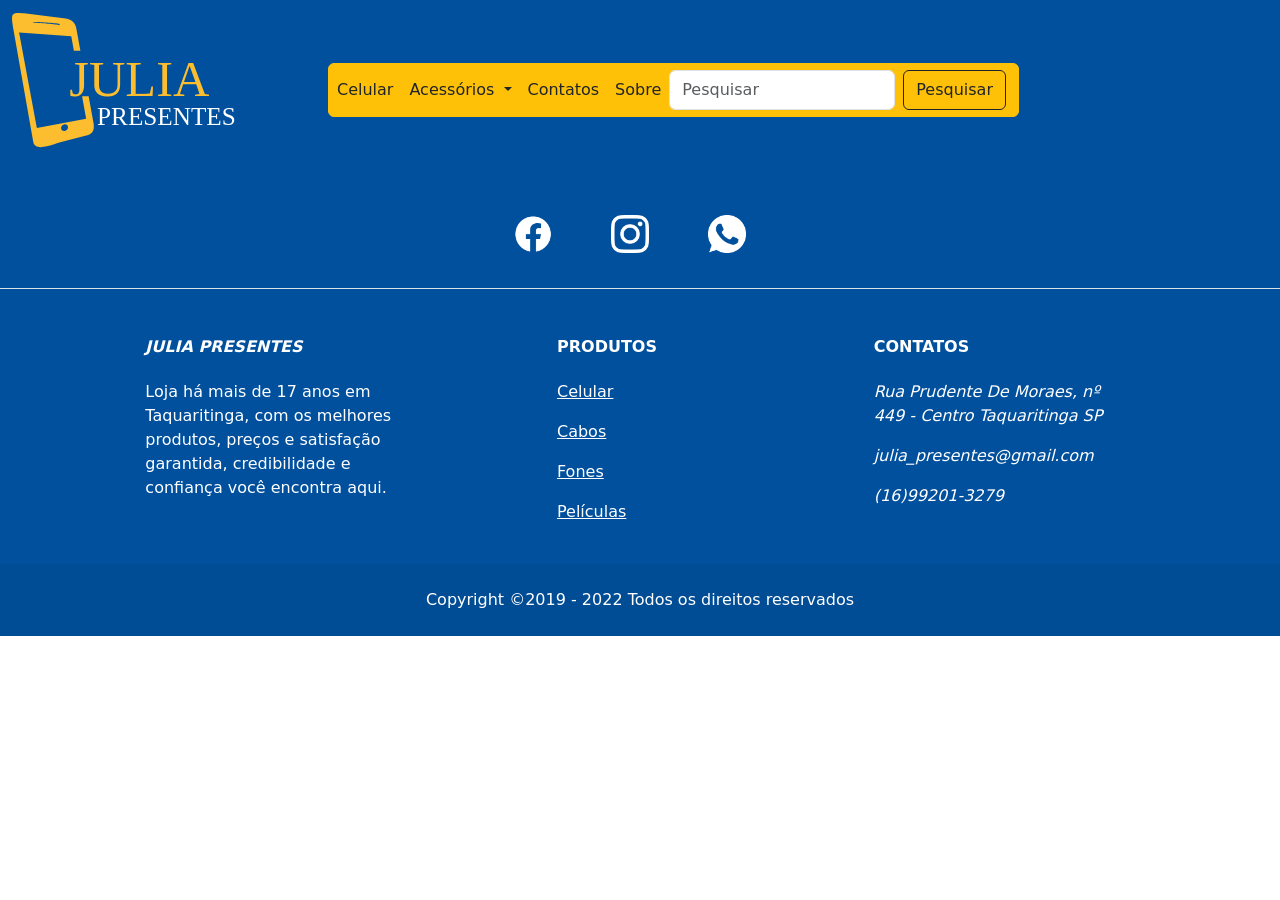
<file: html/contato.html>
<!DOCTYPE html>
<html lang="pt-br">

<head>
  <meta charset="utf-8" />
  <meta name="viewport" content="width=device-width, initial-scale=1" />
  <link rel="stylesheet" href="../style/style.css" />
  <link href="https://cdn.jsdelivr.net/npm/bootstrap@5.1.1/dist/css/bootstrap.min.css" rel="stylesheet"
    integrity="sha384-F3w7mX95PdgyTmZZMECAngseQB83DfGTowi0iMjiWaeVhAn4FJkqJByhZMI3AhiU" crossorigin="anonymous" />
  <title> Julia Presentes </title>
</head>

<body>
  <!-- Menu Inicio -->
  <header>
    <nav class="navbar navbar-expand-lg navbar-light navbar-expand-md">
      <div class="container-fluid">
        <a class="navbar-brand" href="../html/index.html">
          <img src="../IMG/logo/Logo.svg" alt="Imagem  do Logotipo da loja" width="80%" height="80%" />
        </a>
        <!--Menu Lista-->
        <div class="collapse navbar-collapse " id="navbarSupportedContent">
          <ul class="navbar-nav me-auto mb-2 mb-lg-0 btn btn-warning">
            <li class="nav-item">
                <a class="text-dark nav-link" href="../html/celular.html">Celular</a>
              </li>
            <li class="nav-item dropdown">
              <a class="text-dark nav-link dropdown-toggle" href="#" id="navbarDropdown" role="button"
                data-bs-toggle="dropdown" aria-expanded="false"> Acessórios </a>
              <ul class="dropdown-menu" aria-labelledby="navbarDropdown">
                <li>
                  <a class="dropdown-item" href="../html/cabo.html"> Cabos </a>
                </li>
                <li>
                  <hr class="dropdown-divider" />
                </li>
                <li>
                  <a class="dropdown-item" href="../html/fone.html"> Fones </a>
                </li>
                <li>
                  <hr class="dropdown-divider" />
                </li>
                <li>
                  <a class="dropdown-item" href="../html/pelicula.html"> Películas </a>
                </li>
              </ul>
            </li>
            <li class="nav-item">
              <a class="text-dark nav-link" href="../html/contato.html"> Contatos </a>
            </li>
            <li class="nav-item">
              <a class="text-dark nav-link" href="../html/sobre.html">Sobre</a>
            </li>

            <form class="d-flex">
              <input class="form-control me-2" type="search" placeholder="Pesquisar" aria-label="Search">
              <button class="btn btn-outline-dark" type="submit"> Pesquisar </button>
            </form>
          </ul>
        </div>
      </div>
    </nav>
  </header>

  
  <main>
    
  </main>

  <!-- Rodapé Inicio-->
  <footer class="text-center text-lg-start  text-white">
    <!-- Section: Social media -->
    <section class="d-flex justify-content-center p-4 border-bottom">
      <div>
        <a href="https://www.facebook.com/juliapresentesoficial/"
          class="me-4 text-reset btn btn-outline btn-floating m-1" target="_blank" role="button" style="width: 4rem;">
          <i class="fab fa-facebook-f"><img src="../IMG/logo/fb3.png" class="card-img-top" alt="Facebook" /></i>
        </a>
        <a href="https://www.instagram.com/juliapresentes___/" class="me-4 text-reset btn btn-outline btn-floating m-1"
          target="_blank" role="button" style="width: 4rem;">
          <i class="fab fa-instagram"><img src="../IMG/logo/inst2.png" class="card-img-top" alt="Instagram" /></i>
        </a>
        <a href="https://api.whatsapp.com/send?phone=5516992013279&fbclid=IwAR28VVwGCew2XCfrlOha1PwcvkliNRNVLxpvksLHgGX9ScEvP1gxY7m9J7o"
          class="me-4 text-reset btn btn-outline btn-floating m-1" target="_blank" role="button" style="width: 4rem;">
          <i class="fab fa-whatsapp"><img src="../IMG/logo/wpp.png" class="card-img-top" alt="Whatsapp" /></i>
        </a>

      </div>
    </section>
    <!-- Section: Social media -->

    <!-- Section: Links  -->
    <section class="">
      <div class="container text-center text-md-start mt-5">
        <!-- Grid row -->
        <div class="row mt-3">
          <!-- Grid column -->
          <div class="col-md-3 col-lg-4 col-xl-3 mx-auto mb-4">
            <!-- Content -->
            <h6 class="text-uppercase fw-bold mb-4">
              <i class="fas fa-gem me-3"> Julia Presentes </i>
            </h6>
            <p> Loja há mais de 17 anos em Taquaritinga, com os melhores produtos, preços e satisfação garantida,
              credibilidade e confiança você encontra aqui. </p>
          </div>
          <div class="col-md-2 col-lg-2 col-xl-2 mx-auto mb-4">
            <!-- Links -->
            <h6 class="text-uppercase fw-bold mb-4"> Produtos </h6>
            <p>
              <a href="../html/celular.html" class="text-reset"> Celular </a>
            </p>
            <p>
              <a href="../html/cabo.html" class="text-reset"> Cabos </a>
            </p>
            <p>
              <a href="../html/fone.html" class="text-reset"> Fones </a>
            </p>
            <p>
              <a href="../html/pelicula.html" class="text-reset"> Películas </a>
            </p>
          </div>
          <div class="col-md-4 col-lg-3 col-xl-3 mx-auto mb-md-0 mb-4">
            <!-- Links -->
            <h6 class="text-uppercase fw-bold mb-4"> Contatos </h6>
            <p><i class="fas fa-home me-3"> Rua Prudente De Moraes, nº 449 - Centro Taquaritinga SP </i></p>
            <p><i class="fas fa-envelope me-3"> julia_presentes@gmail.com </i></p>
            <p><i class="fas fa-phone me-3"> (16)99201-3279 </i></p>
          </div>
          <!-- Grid column -->
        </div>
        <!-- Grid row -->
      </div>


      <!-- Copyright -->
      <div class="text-center p-4" style="background-color: rgba(0, 0, 0, 0.05);"> Copyright  ©2019 - 2022 Todos os direitos reservados  </div>
  </footer>

  <!-- Optional JavaScript; choose one of the two! -->

  <!-- Option 1: Bootstrap Bundle with Popper -->
  <script src="https://cdn.jsdelivr.net/npm/bootstrap@5.1.1/dist/js/bootstrap.bundle.min.js"
    integrity="sha384-/bQdsTh/da6pkI1MST/rWKFNjaCP5gBSY4sEBT38Q/9RBh9AH40zEOg7Hlq2THRZ"
    crossorigin="anonymous"></script>

  <!-- Option 2: Separate Popper and Bootstrap JS -->
  <!--
    <script src="https://cdn.jsdelivr.net/npm/@popperjs/core@2.9.3/dist/umd/popper.min.js" integrity="sha384-W8fXfP3gkOKtndU4JGtKDvXbO53Wy8SZCQHczT5FMiiqmQfUpWbYdTil/SxwZgAN" crossorigin="anonymous"></script>
    <script src="https://cdn.jsdelivr.net/npm/bootstrap@5.1.1/dist/js/bootstrap.min.js" integrity="sha384-skAcpIdS7UcVUC05LJ9Dxay8AXcDYfBJqt1CJ85S/CFujBsIzCIv+l9liuYLaMQ/" crossorigin="anonymous"></script>
    -->
</body>
</html>
</file>
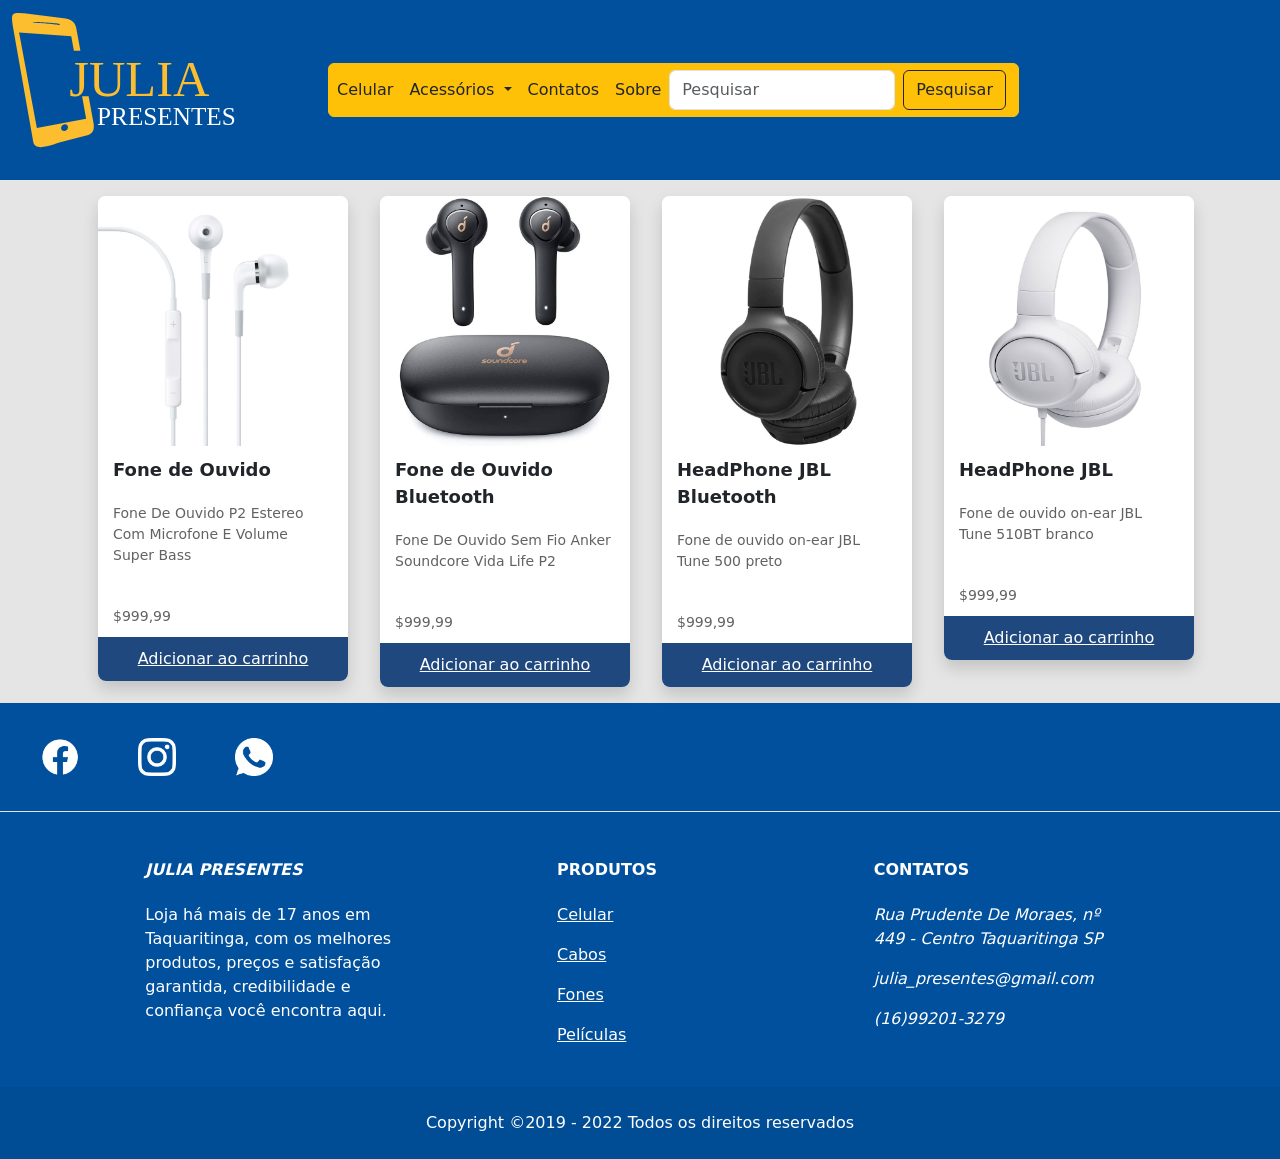
<file: html/fone.html>
<!DOCTYPE html>
<html lang="pt-br">

<head>
  <meta charset="utf-8" />
  <meta name="viewport" content="width=device-width, initial-scale=1" />
  <link rel="stylesheet" href="../style/style.css" />
  <link href="https://cdn.jsdelivr.net/npm/bootstrap@5.1.1/dist/css/bootstrap.min.css" rel="stylesheet"
    integrity="sha384-F3w7mX95PdgyTmZZMECAngseQB83DfGTowi0iMjiWaeVhAn4FJkqJByhZMI3AhiU" crossorigin="anonymous" />
  <title> Julia Presentes </title>
</head>

<body>
  <!-- Menu Inicio -->
  <header>
    <nav class="navbar navbar-expand-lg navbar-light navbar-expand-md">
      <div class="container-fluid">
        <a class="navbar-brand" href="../html/index.html">
          <img src="../IMG/logo/Logo.svg" alt="Imagem  do Logotipo da loja" width="80%" height="80%" />
        </a>
        <!--Menu Lista-->
        <div class="collapse navbar-collapse " id="navbarSupportedContent">
          <ul class="navbar-nav me-auto mb-2 mb-lg-0 btn btn-warning">
            <li class="nav-item">
                <a class="text-dark nav-link" href="../html/celular.html">Celular</a>
              </li>
            <li class="nav-item dropdown">
              <a class="text-dark nav-link dropdown-toggle" href="#" id="navbarDropdown" role="button"
                data-bs-toggle="dropdown" aria-expanded="false"> Acessórios </a>
              <ul class="dropdown-menu" aria-labelledby="navbarDropdown">
                <li>
                  <a class="dropdown-item" href="../html/cabo.html"> Cabos </a>
                </li>
                <li>
                  <hr class="dropdown-divider" />
                </li>
                <li>
                  <a class="dropdown-item" href="../html/fone.html"> Fones </a>
                </li>
                <li>
                  <hr class="dropdown-divider" />
                </li>
                <li>
                  <a class="dropdown-item" href="../html/pelicula.html"> Películas </a>
                </li>
              </ul>
            </li>
            <li class="nav-item">
              <a class="text-dark nav-link" href="../html/contato.html"> Contatos </a>
            </li>
            <li class="nav-item">
              <a class="text-dark nav-link" href="../html/sobre.html">Sobre</a>
            </li>

            <form class="d-flex">
              <input class="form-control me-2" type="search" placeholder="Pesquisar" aria-label="Search">
              <button class="btn btn-outline-dark" type="submit"> Pesquisar </button>
            </form>
          </ul>
        </div>
      </div>
    </nav>
  </header>

  <main>
    <!-- Cards de compra Inicio -->
    <div class="container">
      <div class="row ms-auto">

        <div class="col-md p-3" style="width: 18rem;">
          <div class="card-sl shadow bg-body">
            <div class="card-image">
              <img src="../IMG/produtos/fones/fone.jpg">
            </div>

            <div class="card-heading">
              Fone de Ouvido
            </div>
            <div class="card-text">
              Fone De Ouvido P2 Estereo Com Microfone E Volume Super Bass
            </div>
            <div class="card-text">
              
            </div>
            <div class="card-text">
              $999,99
            </div>
            <a href="#" class="card-button btn-warning">Adicionar ao carrinho</a>
          </div>
        </div>

        <div class="col-md p-3" style="width: 18rem;">
          <div class="card-sl shadow bg-body">
            <div class="card-image">
              <img src="../IMG/produtos/fones/fonebluetooh.jpg">
            </div>

            <div class="card-heading">
              Fone de Ouvido Bluetooth
            </div>
            <div class="card-text">
              Fone De Ouvido Sem Fio Anker Soundcore Vida Life P2
            </div>
            <div class="card-text">
              
            </div>
            <div class="card-text">
              $999,99
            </div>
            <a href="#" class="card-button btn-warning">Adicionar ao carrinho</a>
          </div>
        </div>

        <div class="col-md p-3" style="width: 18rem;">
          <div class="card-sl shadow bg-body">
            <div class="card-image">
              <img src="../IMG/produtos/fones/fonedm.jpg">
            </div>

            <div class="card-heading">
              HeadPhone JBL Bluetooth
            </div>
            <div class="card-text">
              Fone de ouvido on-ear JBL Tune 500 preto
            </div>
            <div class="card-text">
              
            </div>
            <div class="card-text">
              $999,99
            </div>
            <a href="#" class="card-button btn-warning">Adicionar ao carrinho</a>
          </div>
        </div>

        <div class="col-md p-3" style="width: 18rem;">
          <div class="card-sl shadow bg-body">
            <div class="card-image">
              <img src="../IMG/produtos/fones/fonek2.jpg">
            </div>

            <div class="card-heading">
              HeadPhone JBL
            </div>
            <div class="card-text">
              Fone de ouvido on-ear JBL Tune 510BT branco
            </div>
            <div class="card-text">
              
            </div>
            <div class="card-text">
              $999,99
            </div>
            <a href="#" class="card-button btn-warning">Adicionar ao carrinho</a>
          </div>
        </div>
        <div class="w-100">
        </div>
      </div>
    </div>
  </main>

  <!-- Rodapé Inicio-->
  <footer class="text-center text-lg-start  text-white">
    <!-- Section: Social media -->
    <section class="d-flex justify-content-center justify-content-lg-between p-4 border-bottom">
      <div>
        <a href="https://www.facebook.com/juliapresentesoficial/"
          class="me-4 text-reset btn btn-outline btn-floating m-1" target="_blank" role="button" style="width: 4rem;">
          <i class="fab fa-facebook-f"><img src="../IMG/logo/fb3.png" class="card-img-top" alt="Facebook" /></i>
        </a>
        <a href="https://www.instagram.com/juliapresentes___/" class="me-4 text-reset btn btn-outline btn-floating m-1"
          target="_blank" role="button" style="width: 4rem;">
          <i class="fab fa-instagram"><img src="../IMG/logo/inst2.png" class="card-img-top" alt="Instagram" /></i>
        </a>
        <a href="https://api.whatsapp.com/send?phone=5516992013279&fbclid=IwAR28VVwGCew2XCfrlOha1PwcvkliNRNVLxpvksLHgGX9ScEvP1gxY7m9J7o"
          class="me-4 text-reset btn btn-outline btn-floating m-1" target="_blank" role="button" style="width: 4rem;">
          <i class="fab fa-whatsapp"><img src="../IMG/logo/wpp.png" class="card-img-top" alt="Whatsapp" /></i>
        </a>

      </div>
    </section>
    <!-- Section: Social media -->

    <!-- Section: Links  -->
    <section class="">
      <div class="container text-center text-md-start mt-5">
        <!-- Grid row -->
        <div class="row mt-3">
          <!-- Grid column -->
          <div class="col-md-3 col-lg-4 col-xl-3 mx-auto mb-4">
            <!-- Content -->
            <h6 class="text-uppercase fw-bold mb-4">
              <i class="fas fa-gem me-3"> Julia Presentes </i>
            </h6>
            <p> Loja há mais de 17 anos em Taquaritinga, com os melhores produtos, preços e satisfação garantida,
              credibilidade e confiança você encontra aqui. </p>
          </div>
          <div class="col-md-2 col-lg-2 col-xl-2 mx-auto mb-4">
            <!-- Links -->
            <h6 class="text-uppercase fw-bold mb-4"> Produtos </h6>
            <p>
              <a href="../html/celular.html" class="text-reset"> Celular </a>
            </p>
            <p>
              <a href="../html/cabo.html" class="text-reset"> Cabos </a>
            </p>
            <p>
              <a href="../html/fone.html" class="text-reset"> Fones </a>
            </p>
            <p>
              <a href="../html/pelicula.html" class="text-reset"> Películas </a>
            </p>
          </div>
          <div class="col-md-4 col-lg-3 col-xl-3 mx-auto mb-md-0 mb-4">
            <!-- Links -->
            <h6 class="text-uppercase fw-bold mb-4"> Contatos </h6>
            <p><i class="fas fa-home me-3"> Rua Prudente De Moraes, nº 449 - Centro Taquaritinga SP </i></p>
            <p><i class="fas fa-envelope me-3"> julia_presentes@gmail.com </i></p>
            <p><i class="fas fa-phone me-3"> (16)99201-3279 </i></p>
          </div>
          <!-- Grid column -->
        </div>
        <!-- Grid row -->
      </div>


      <!-- Copyright -->
      <div class="text-center p-4" style="background-color: rgba(0, 0, 0, 0.05);"> Copyright  ©2019 - 2022 Todos os direitos reservados  </div>
  </footer>

  <!-- Optional JavaScript; choose one of the two! -->

  <!-- Option 1: Bootstrap Bundle with Popper -->
  <script src="https://cdn.jsdelivr.net/npm/bootstrap@5.1.1/dist/js/bootstrap.bundle.min.js"
    integrity="sha384-/bQdsTh/da6pkI1MST/rWKFNjaCP5gBSY4sEBT38Q/9RBh9AH40zEOg7Hlq2THRZ"
    crossorigin="anonymous"></script>

  <!-- Option 2: Separate Popper and Bootstrap JS -->
  <!--
    <script src="https://cdn.jsdelivr.net/npm/@popperjs/core@2.9.3/dist/umd/popper.min.js" integrity="sha384-W8fXfP3gkOKtndU4JGtKDvXbO53Wy8SZCQHczT5FMiiqmQfUpWbYdTil/SxwZgAN" crossorigin="anonymous"></script>
    <script src="https://cdn.jsdelivr.net/npm/bootstrap@5.1.1/dist/js/bootstrap.min.js" integrity="sha384-skAcpIdS7UcVUC05LJ9Dxay8AXcDYfBJqt1CJ85S/CFujBsIzCIv+l9liuYLaMQ/" crossorigin="anonymous"></script>
    -->
</body>
</html>
</file>
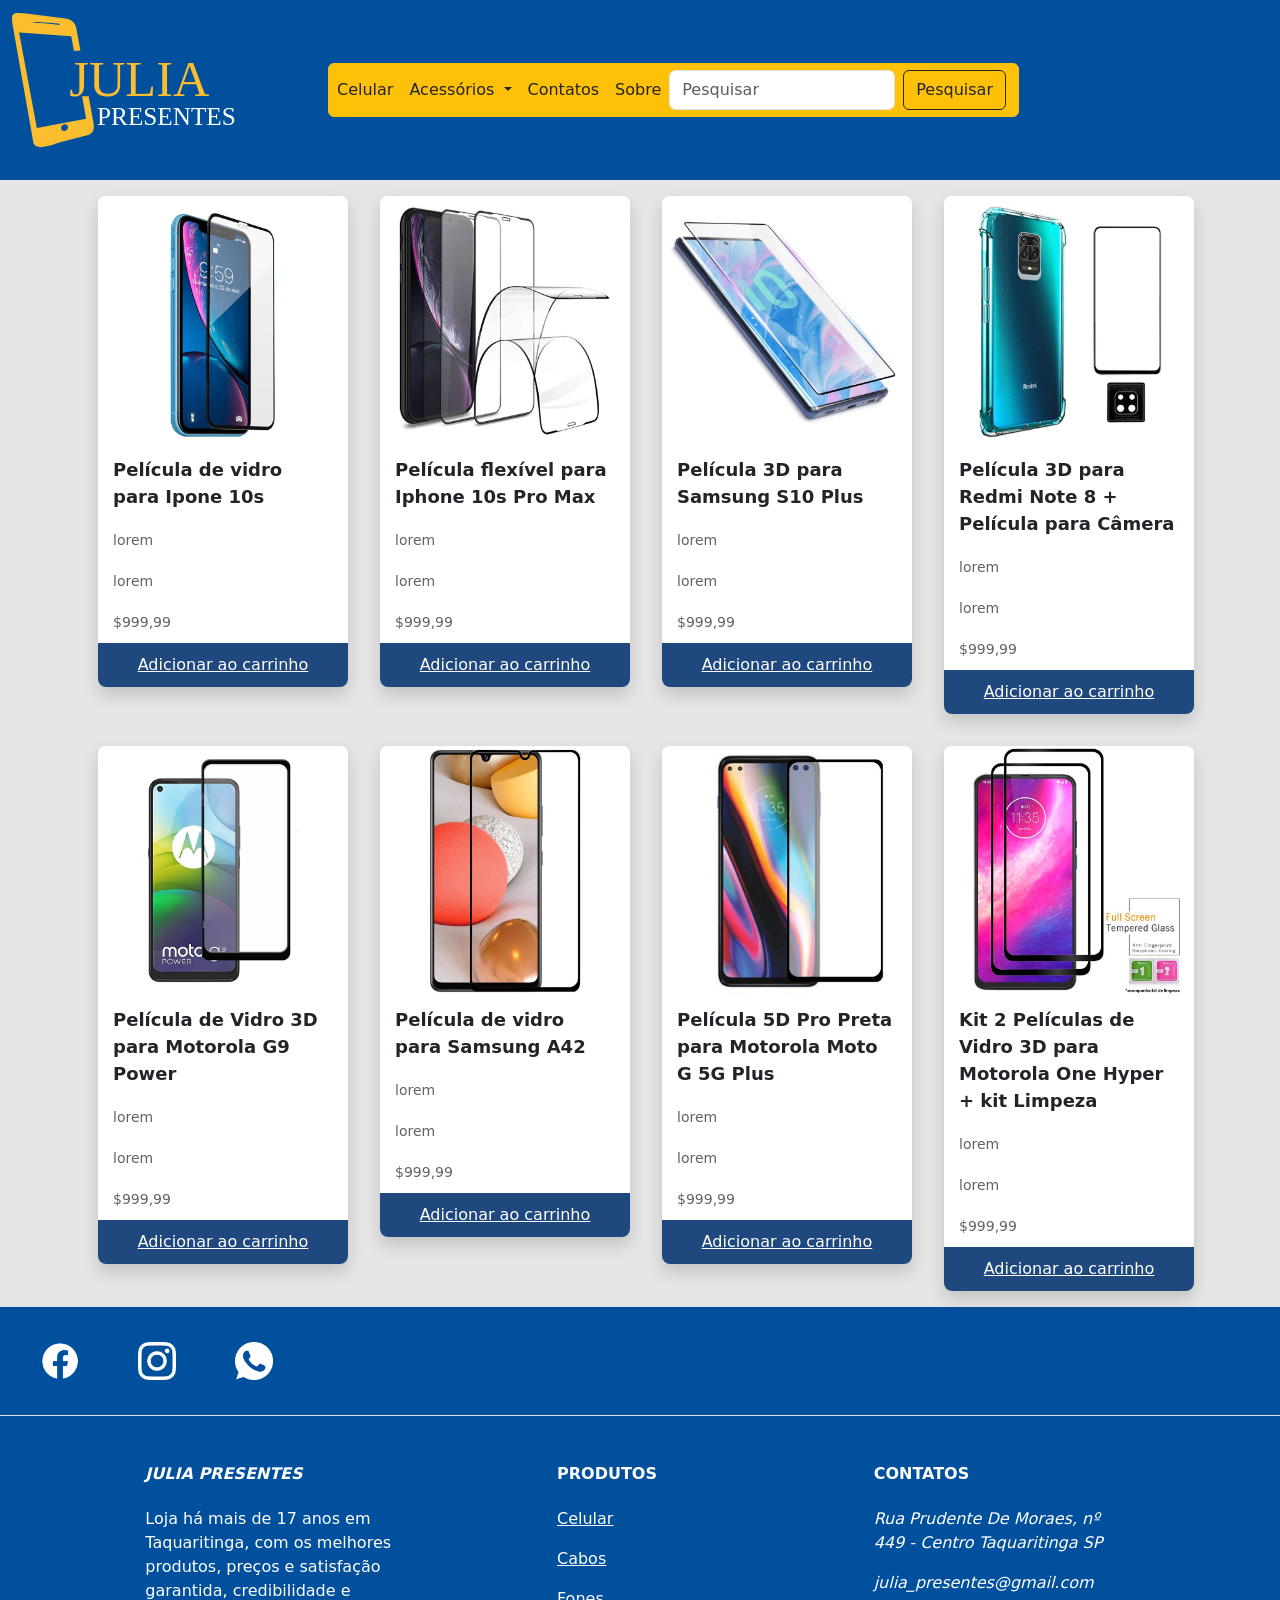
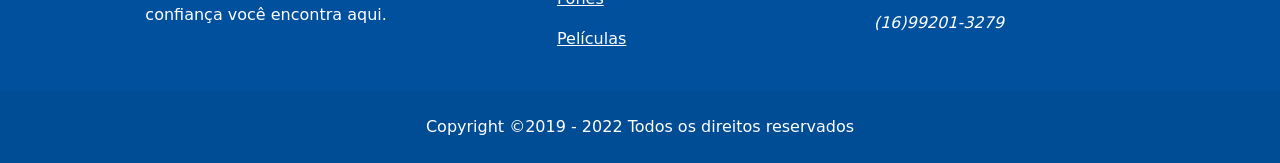
<file: html/pelicula.html>
<!DOCTYPE html>
<html lang="pt-br">

<head>
  <meta charset="utf-8" />
  <meta name="viewport" content="width=device-width, initial-scale=1" />
  <link rel="stylesheet" href="../style/style.css" />
  <link href="https://cdn.jsdelivr.net/npm/bootstrap@5.1.1/dist/css/bootstrap.min.css" rel="stylesheet"
    integrity="sha384-F3w7mX95PdgyTmZZMECAngseQB83DfGTowi0iMjiWaeVhAn4FJkqJByhZMI3AhiU" crossorigin="anonymous" />
  <title> Julia Presentes </title>
</head>

<body>
  <!-- Menu Inicio -->
  <header>
    <nav class="navbar navbar-expand-lg navbar-light navbar-expand-md">
      <div class="container-fluid">
        <a class="navbar-brand" href="../html/index.html">
          <img src="../IMG/logo/Logo.svg" alt="Imagem  do Logotipo da loja" width="80%" height="80%" />
        </a>
        <!--Menu Lista-->
        <div class="collapse navbar-collapse " id="navbarSupportedContent">
          <ul class="navbar-nav me-auto mb-2 mb-lg-0 btn btn-warning">
            <li class="nav-item">
                <a class="text-dark nav-link" href="../html/celular.html">Celular</a>
              </li>
            <li class="nav-item dropdown">
              <a class="text-dark nav-link dropdown-toggle" href="#" id="navbarDropdown" role="button"
                data-bs-toggle="dropdown" aria-expanded="false"> Acessórios </a>
              <ul class="dropdown-menu" aria-labelledby="navbarDropdown">
                <li>
                  <a class="dropdown-item" href="../html/cabo.html"> Cabos </a>
                </li>
                <li>
                  <hr class="dropdown-divider" />
                </li>
                <li>
                  <a class="dropdown-item" href="../html/fone.html"> Fones </a>
                </li>
                <li>
                  <hr class="dropdown-divider" />
                </li>
                <li>
                  <a class="dropdown-item" href="../html/pelicula.html"> Películas </a>
                </li>
              </ul>
            </li>
            <li class="nav-item">
              <a class="text-dark nav-link" href="../html/contato.html"> Contatos </a>
            </li>
            <li class="nav-item">
              <a class="text-dark nav-link" href="../html/sobre.html">Sobre</a>
            </li>

            <form class="d-flex">
              <input class="form-control me-2" type="search" placeholder="Pesquisar" aria-label="Search">
              <button class="btn btn-outline-dark" type="submit"> Pesquisar </button>
            </form>
          </ul>
        </div>
      </div>
    </nav>
  </header>

  <main>
    <!-- Cards de compra Inicio -->
    <div class="container">

      <div class="row ms-auto">

        <div class="col-md p-3" style="width: 18rem;">
          <div class="card-sl shadow bg-body">
            <div class="card-image">
              <img src="../IMG/produtos/pelicula/pelicula1.jpg">
            </div>

            <div class="card-heading">
              Película de vidro para Ipone 10s
            </div>
            <div class="card-text">
              lorem
            </div>
            <div class="card-text">
              lorem
            </div>
            <div class="card-text">
              $999,99
            </div>
            <a href="#" class="card-button btn-warning">Adicionar ao carrinho</a>
          </div>
        </div>

        <div class="col-md p-3" style="width: 18rem;">
          <div class="card-sl shadow bg-body">
            <div class="card-image">
              <img src="../IMG/produtos/pelicula/peliculanano.jpg">
            </div>

            <div class="card-heading">
              Película flexível para Iphone 10s Pro Max
            </div>
            <div class="card-text">
              lorem
            </div>
            <div class="card-text">
              lorem
            </div>
            <div class="card-text">
              $999,99
            </div>
            <a href="#" class="card-button btn-warning">Adicionar ao carrinho</a>
          </div>
        </div>

        <div class="col-md p-3" style="width: 18rem;">
          <div class="card-sl shadow bg-body">
            <div class="card-image">
              <img src="../IMG/produtos/pelicula/peliculasamsung.jpg">
            </div>

            <div class="card-heading">
              Película 3D para Samsung S10 Plus
            </div>
            <div class="card-text">
              lorem
            </div>
            <div class="card-text">
              lorem
            </div>
            <div class="card-text">
              $999,99
            </div>
            <a href="#" class="card-button btn-warning">Adicionar ao carrinho</a>
          </div>
        </div>

        <div class="col-md p-3" style="width: 18rem;">
          <div class="card-sl shadow bg-body">
            <div class="card-image">
              <img src="../IMG/produtos/pelicula/pelicularedmi.jpg">
            </div>

            <div class="card-heading">
              Película 3D para Redmi Note 8 + Película para Câmera
            </div>
            <div class="card-text">
              lorem
            </div>
            <div class="card-text">
              lorem
            </div>
            <div class="card-text">
              $999,99
            </div>
            <a href="#" class="card-button btn-warning">Adicionar ao carrinho</a>
          </div>
        </div>

        <!-- Force next columns to break to new line -->
        <div class="w-100"></div>
        
        <div class="col-md p-3" style="width: 18rem;">
          <div class="card-sl shadow bg-body">
            <div class="card-image">
              <img src="../IMG/produtos/pelicula/vidrio_templado_para_motorola_g9_power.jpg">
            </div>

            <div class="card-heading">
              Película de Vidro 3D para Motorola G9 Power
            </div>
            <div class="card-text">
              lorem
            </div>
            <div class="card-text">
              lorem
            </div>
            <div class="card-text">
              $999,99
            </div>
            <a href="#" class="card-button btn-warning">Adicionar ao carrinho</a>
          </div>
        </div>

        <div class="col-md p-3" style="width: 18rem;">
          <div class="card-sl shadow bg-body">
            <div class="card-image">
              <img src="../IMG/produtos/pelicula/pelicula-vidro-temperado-samsung-galaxy-a42-5g-liso-preto-full-3d-preto.jpg">
            </div>

            <div class="card-heading">
              Película de vidro para Samsung A42
            </div>
            <div class="card-text">
              lorem
            </div>
            <div class="card-text">
              lorem
            </div>
            <div class="card-text">
              $999,99
            </div>
            <a href="#" class="card-button btn-warning">Adicionar ao carrinho</a>
          </div>
        </div>

        <div class="col-md p-3" style="width: 18rem;">
          <div class="card-sl shadow bg-body">
            <div class="card-image">
              <img src="../IMG/produtos/pelicula/PELÍCULA COVERAGE 5D PRO PRETA PARA MOTOROLA MOTO G 5G PLUS - GSHIELD.jpg">
            </div>

            <div class="card-heading">
              Película 5D Pro Preta para Motorola Moto G 5G Plus
            </div>
            <div class="card-text">
              lorem
            </div>
            <div class="card-text">
              lorem
            </div>
            <div class="card-text">
              $999,99
            </div>
            <a href="#" class="card-button btn-warning">Adicionar ao carrinho</a>
          </div>
        </div>

        <div class="col-md p-3" style="width: 18rem;">
          <div class="card-sl shadow bg-body">
            <div class="card-image">
              <img src="../IMG/produtos/pelicula/KIT 2X PELÍCULA VIDRO 3D MOTOROLA ONE HYPER + KIT APLICAÇÃO.jpg">
            </div>

            <div class="card-heading">
              Kit 2 Películas de Vidro 3D para Motorola One Hyper + kit Limpeza
            </div>
            <div class="card-text">
              lorem
            </div>
            <div class="card-text">
              lorem
            </div>
            <div class="card-text">
              $999,99
            </div>
            <a href="#" class="card-button btn-warning">Adicionar ao carrinho</a>
          </div>
        </div>
      </div>
    </div>
  </main>

  <!-- Rodapé Inicio-->
  <footer class="text-center text-lg-start  text-white">
    <!-- Section: Social media -->
    <section class="d-flex justify-content-center justify-content-lg-between p-4 border-bottom">
      <div>
        <a href="https://www.facebook.com/juliapresentesoficial/"
          class="me-4 text-reset btn btn-outline btn-floating m-1" target="_blank" role="button" style="width: 4rem;">
          <i class="fab fa-facebook-f"><img src="../IMG/logo/fb3.png" class="card-img-top" alt="Facebook" /></i>
        </a>
        <a href="https://www.instagram.com/juliapresentes___/" class="me-4 text-reset btn btn-outline btn-floating m-1"
          target="_blank" role="button" style="width: 4rem;">
          <i class="fab fa-instagram"><img src="../IMG/logo/inst2.png" class="card-img-top" alt="Instagram" /></i>
        </a>
        <a href="https://api.whatsapp.com/send?phone=5516992013279&fbclid=IwAR28VVwGCew2XCfrlOha1PwcvkliNRNVLxpvksLHgGX9ScEvP1gxY7m9J7o"
          class="me-4 text-reset btn btn-outline btn-floating m-1" target="_blank" role="button" style="width: 4rem;">
          <i class="fab fa-whatsapp"><img src="../IMG/logo/wpp.png" class="card-img-top" alt="Whatsapp" /></i>
        </a>

      </div>
    </section>
    <!-- Section: Social media -->

    <!-- Section: Links  -->
    <section class="">
      <div class="container text-center text-md-start mt-5">
        <!-- Grid row -->
        <div class="row mt-3">
          <!-- Grid column -->
          <div class="col-md-3 col-lg-4 col-xl-3 mx-auto mb-4">
            <!-- Content -->
            <h6 class="text-uppercase fw-bold mb-4">
              <i class="fas fa-gem me-3"> Julia Presentes </i>
            </h6>
            <p> Loja há mais de 17 anos em Taquaritinga, com os melhores produtos, preços e satisfação garantida,
              credibilidade e confiança você encontra aqui. </p>
          </div>
          <div class="col-md-2 col-lg-2 col-xl-2 mx-auto mb-4">
            <!-- Links -->
            <h6 class="text-uppercase fw-bold mb-4"> Produtos </h6>
            <p>
              <a href="../html/celular.html" class="text-reset"> Celular </a>
            </p>
            <p>
              <a href="../html/cabo.html" class="text-reset"> Cabos </a>
            </p>
            <p>
              <a href="../html/fone.html" class="text-reset"> Fones </a>
            </p>
            <p>
              <a href="../html/pelicula.html" class="text-reset"> Películas </a>
            </p>
          </div>
          <div class="col-md-4 col-lg-3 col-xl-3 mx-auto mb-md-0 mb-4">
            <!-- Links -->
            <h6 class="text-uppercase fw-bold mb-4"> Contatos </h6>
            <p><i class="fas fa-home me-3"> Rua Prudente De Moraes, nº 449 - Centro Taquaritinga SP </i></p>
            <p><i class="fas fa-envelope me-3"> julia_presentes@gmail.com </i></p>
            <p><i class="fas fa-phone me-3"> (16)99201-3279 </i></p>
          </div>
          <!-- Grid column -->
        </div>
        <!-- Grid row -->
      </div>


      <!-- Copyright -->
      <div class="text-center p-4" style="background-color: rgba(0, 0, 0, 0.05);"> Copyright  ©2019 - 2022 Todos os direitos reservados  </div>
  </footer>

  <!-- Optional JavaScript; choose one of the two! -->

  <!-- Option 1: Bootstrap Bundle with Popper -->
  <script src="https://cdn.jsdelivr.net/npm/bootstrap@5.1.1/dist/js/bootstrap.bundle.min.js"
    integrity="sha384-/bQdsTh/da6pkI1MST/rWKFNjaCP5gBSY4sEBT38Q/9RBh9AH40zEOg7Hlq2THRZ"
    crossorigin="anonymous"></script>

  <!-- Option 2: Separate Popper and Bootstrap JS -->
  <!--
    <script src="https://cdn.jsdelivr.net/npm/@popperjs/core@2.9.3/dist/umd/popper.min.js" integrity="sha384-W8fXfP3gkOKtndU4JGtKDvXbO53Wy8SZCQHczT5FMiiqmQfUpWbYdTil/SxwZgAN" crossorigin="anonymous"></script>
    <script src="https://cdn.jsdelivr.net/npm/bootstrap@5.1.1/dist/js/bootstrap.min.js" integrity="sha384-skAcpIdS7UcVUC05LJ9Dxay8AXcDYfBJqt1CJ85S/CFujBsIzCIv+l9liuYLaMQ/" crossorigin="anonymous"></script>
    -->
</body>
</html>
</file>
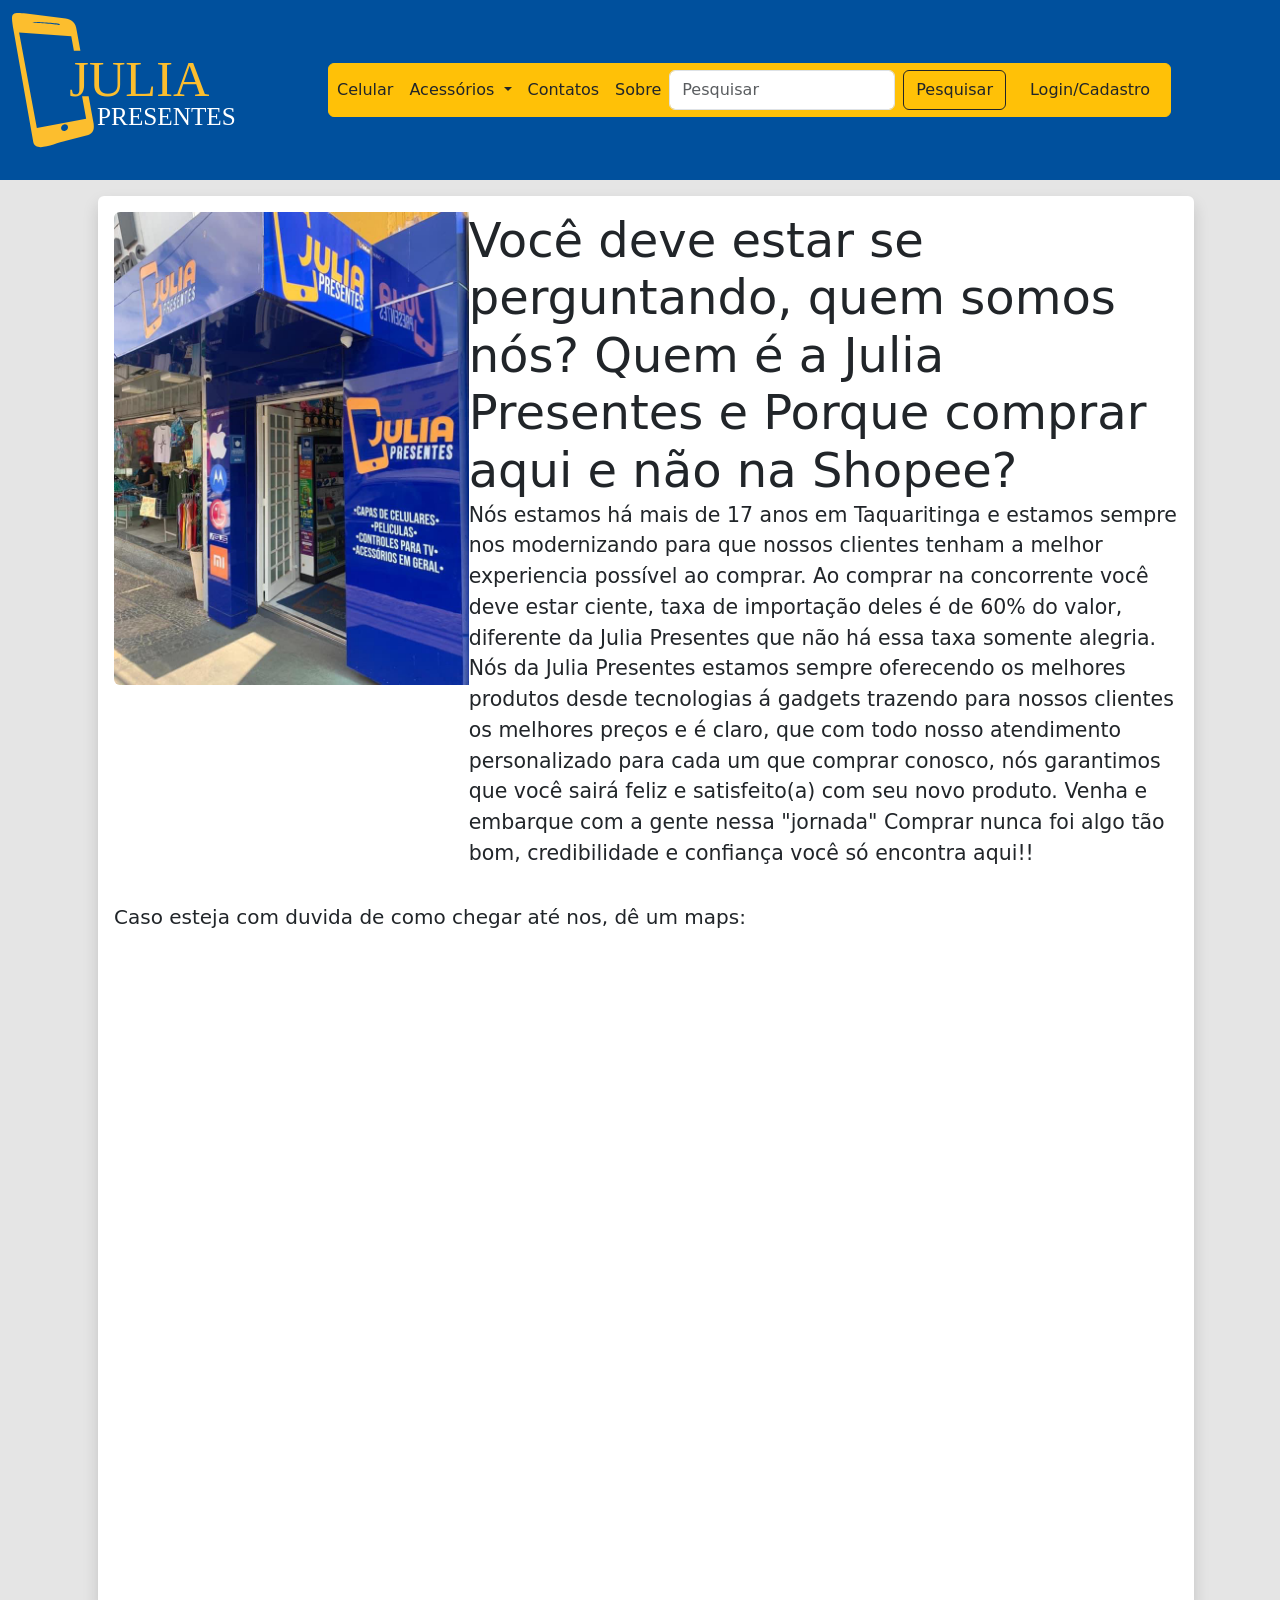
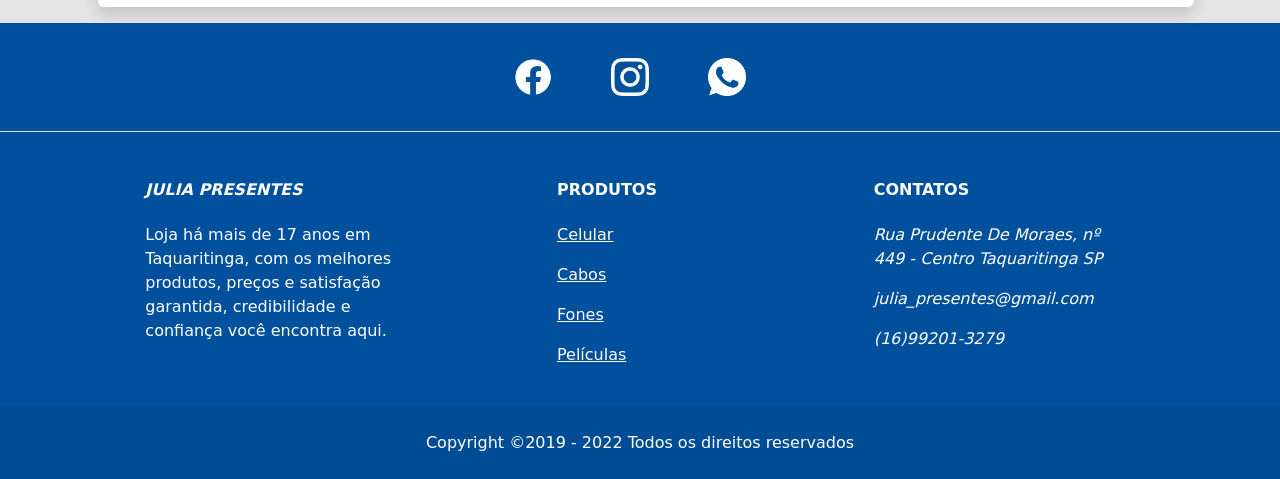
<file: html/sobre.html>
<!DOCTYPE html>
<html lang="pt-br">
<head>
  <meta charset="utf-8" />
  <meta name="viewport" content="width=device-width, initial-scale=1" />
  <link rel="stylesheet" href="../style/style.css" />
  <link href="https://cdn.jsdelivr.net/npm/bootstrap@5.1.1/dist/css/bootstrap.min.css" rel="stylesheet"
    integrity="sha384-F3w7mX95PdgyTmZZMECAngseQB83DfGTowi0iMjiWaeVhAn4FJkqJByhZMI3AhiU" crossorigin="anonymous" />
  <title> Julia Presentes </title>
</head>

<body class="color">
  <!-- Menu Inicio -->
  <header>
    <nav class="navbar navbar-expand-lg navbar-light navbar-expand-md">
      <div class="container-fluid">
        <a class="navbar-brand" href="../html/index.html">
          <img src="../IMG/logo/Logo.svg" alt="Imagem  do Logotipo da loja" width="80%" height="80%" />
        </a>
        <!--Menu Lista-->
        <div class="collapse navbar-collapse " id="navbarSupportedContent">
          <ul class="navbar-nav me-auto mb-2 mb-lg-0 btn btn-warning">
            <li class="nav-item">
                <a class="text-dark nav-link" href="../html/celular.html">Celular</a>
              </li>
            <li class="nav-item dropdown">
              <a class="text-dark nav-link dropdown-toggle" href="#" id="navbarDropdown" role="button"
                data-bs-toggle="dropdown" aria-expanded="false"> Acessórios </a>
              <ul class="dropdown-menu" aria-labelledby="navbarDropdown">
                <li>
                  <a class="dropdown-item" href="../html/cabo.html"> Cabos </a>
                </li>
                <li>
                  <hr class="dropdown-divider" />
                </li>
                <li>
                  <a class="dropdown-item" href="../html/fone.html"> Fones </a>
                </li>
                <li>
                  <hr class="dropdown-divider" />
                </li>
                <li>
                  <a class="dropdown-item" href="../html/pelicula.html"> Películas </a>
                </li>
              </ul>
            </li>
            <li class="nav-item">
              <a class="text-dark nav-link" href="../html/contato.html"> Contatos </a>
            </li>
            <li class="nav-item">
              <a class="text-dark nav-link" href="../html/sobre.html">Sobre</a>
            </li>
            <form class="d-flex">
              <input class="form-control me-2" type="search" placeholder="Pesquisar" aria-label="Search">
              <button class="btn btn-outline-dark" type="submit"> Pesquisar </button>
            </form>
            <li class="nav-item">
              <a class="text-dark nav-link" href="../IMG/icone/"></a>
            </li>
            <li class="nav-item">
              <a class="text-dark nav-link" href="../html/celular.html">Login/Cadastro</a>
            </li>
          </ul>
        </div>
      </div>
    </nav>
  </header>
  <!-- Menu Final -->
  <main>
    <div class="container">
      <div class="row ms-auto col p-3">
        <div class="h-100 shadow p-3 bg-body rounded">
          <div class="row g-0">
            <div class="col-md-4">
              <img src="../IMG/fachada/img2.jpeg" class="img-fluid rounded-start" alt="Imagem da" />
            </div>
            <div class="col-md-8">
              <div class="card-body">
                <h5 class="card-title display-5 col-12"><strong> Você deve estar se perguntando, quem somos nós? Quem é a Julia Presentes e
                  Porque comprar aqui e não na Shopee?</strong></h5>
                <p class="Texto-sobre col-12">
                  Nós estamos há mais de 17 anos em Taquaritinga
                  e estamos sempre nos modernizando para que nossos clientes tenham a melhor experiencia possível ao
                  comprar. Ao comprar na concorrente você deve estar ciente, taxa de importação deles é de 60% do valor, diferente da Julia Presentes que não há essa taxa somente alegria.
                  Nós da Julia Presentes estamos sempre oferecendo os melhores produtos desde tecnologias á
                  gadgets trazendo
                  para nossos clientes os melhores preços e é
                  claro, que com todo nosso atendimento personalizado para cada um que comprar conosco, nós garantimos
                  que você
                  sairá feliz e satisfeito(a) com seu novo produto.
                  Venha e embarque com a gente nessa "jornada" Comprar nunca foi algo tão bom, credibilidade e
                  confiança você só encontra aqui!!
                </p>
                <p class="card-text">
                  <small class="text-muted"></small>
                </p>
              </div>
            </div>
            <div class="col-12">
              <div class="card-body">
                <h5 class="card-title"> Caso esteja com duvida de como chegar até nos, dê um maps: </h5>
                <p class="card-text">
                  <iframe
                    src="https://www.google.com/maps/embed?pb=!1m14!1m8!1m3!1d3714.5122553726774!2d-48.5044548!3d-21.4091013!3m2!1i1024!2i768!4f13.1!3m3!1m2!1s0x94b93968baf2406f%3A0x4c37fb670513ca8c!2sJulia%20Presentes%20-%20Capas%20de%20celulares%20-%20Pel%C3%ADculas%20-%20Eletr%C3%B4nicos!5e0!3m2!1spt-BR!2sbr!4v1651715304756!5m2!1spt-BR!2sbr"
                    width="100%" height="600" style="border:0;" allowfullscreen="true" loading="eager"
                    referrerpolicy="no-referrer-when-downgrade"></iframe>
                </p>
                <p class="card-text">
                  <small class="text-muted"></small>
                </p>
              </div>
            </div>
          </div>
        </div>
      </div>
    </div>
  </main>

  <!--Rodapé-->
  <footer class="text-center text-lg-start  text-white">
    <!-- Section: Social media -->
    <section class="d-flex justify-content-center p-4 border-bottom">
      <div>
        <a href="https://www.facebook.com/juliapresentesoficial/"
          class="me-4 text-reset btn btn-outline btn-floating m-1" target="_blank" role="button" style="width: 4rem;">
          <i class="fab fa-facebook-f"><img src="../IMG/logo/fb3.png" class="card-img-top" alt="Facebook" /></i>
        </a>
        <a href="https://www.instagram.com/juliapresentes___/" class="me-4 text-reset btn btn-outline btn-floating m-1"
          target="_blank" role="button" style="width: 4rem;">
          <i class="fab fa-instagram"><img src="../IMG/logo/inst2.png" class="card-img-top" alt="Instagram" /></i>
        </a>
        <a href="https://api.whatsapp.com/send?phone=5516992013279&fbclid=IwAR28VVwGCew2XCfrlOha1PwcvkliNRNVLxpvksLHgGX9ScEvP1gxY7m9J7o"
          class="me-4 text-reset btn btn-outline btn-floating m-1" target="_blank" role="button" style="width: 4rem;">
          <i class="fab fa-whatsapp"><img src="../IMG/logo/wpp.png" class="card-img-top" alt="Whatsapp" /></i>
        </a>

      </div>
    </section>

    <!-- Section: Links  -->
    <section class="">
      <div class="container text-center text-md-start mt-5">
        <!-- Grid row -->
        <div class="row mt-3">
          <!-- Grid column -->
          <div class="col-md-3 col-lg-4 col-xl-3 mx-auto mb-4">
            <!-- Content -->
            <h6 class="text-uppercase fw-bold mb-4">
              <i class="fas fa-gem me-3"> Julia Presentes </i>
            </h6>
            <p> Loja há mais de 17 anos em Taquaritinga, com os melhores produtos, preços e satisfação garantida,
              credibilidade e confiança você encontra aqui. </p>
          </div>
          <div class="col-md-2 col-lg-2 col-xl-2 mx-auto mb-4">
            <!-- Links -->
            <h6 class="text-uppercase fw-bold mb-4"> Produtos </h6>
            <p>
              <a href="../html/celular.html" class="text-reset"> Celular </a>
            </p>
            <p>
              <a href="../html/cabo.html" class="text-reset"> Cabos </a>
            </p>
            <p>
              <a href="../html/fone.html" class="text-reset"> Fones </a>
            </p>
            <p>
              <a href="../html/pelicula.html" class="text-reset"> Películas </a>
            </p>
          </div>
          <div class="col-md-4 col-lg-3 col-xl-3 mx-auto mb-md-0 mb-4">
            <!-- Links -->
            <h6 class="text-uppercase fw-bold mb-4"> Contatos </h6>
            <p><i class="fas fa-home me-3"> Rua Prudente De Moraes, nº 449 - Centro Taquaritinga SP </i></p>
            <p><i class="fas fa-envelope me-3"> julia_presentes@gmail.com </i></p>
            <p><i class="fas fa-phone me-3"> (16)99201-3279 </i></p>
          </div>
          <!-- Grid column -->
        </div>
        <!-- Grid row -->
      </div>


      <!-- Copyright -->
      <div class="text-center p-4" style="background-color: rgba(0, 0, 0, 0.05);"> Copyright  ©2019 - 2022 Todos os direitos reservados
      </div>
  </footer>

  <!-- Optional JavaScript; choose one of the two! -->

  <!-- Option 1: Bootstrap Bundle with Popper -->
  <script src="https://cdn.jsdelivr.net/npm/bootstrap@5.1.1/dist/js/bootstrap.bundle.min.js"
    integrity="sha384-/bQdsTh/da6pkI1MST/rWKFNjaCP5gBSY4sEBT38Q/9RBh9AH40zEOg7Hlq2THRZ"
    crossorigin="anonymous"></script>

  <!-- Option 2: Separate Popper and Bootstrap JS -->
  <!--
    <script src="https://cdn.jsdelivr.net/npm/@popperjs/core@2.9.3/dist/umd/popper.min.js" integrity="sha384-W8fXfP3gkOKtndU4JGtKDvXbO53Wy8SZCQHczT5FMiiqmQfUpWbYdTil/SxwZgAN" crossorigin="anonymous"></script>
    <script src="https://cdn.jsdelivr.net/npm/bootstrap@5.1.1/dist/js/bootstrap.min.js" integrity="sha384-skAcpIdS7UcVUC05LJ9Dxay8AXcDYfBJqt1CJ85S/CFujBsIzCIv+l9liuYLaMQ/" crossorigin="anonymous"></script>
    -->
</body>
</html>
</file>
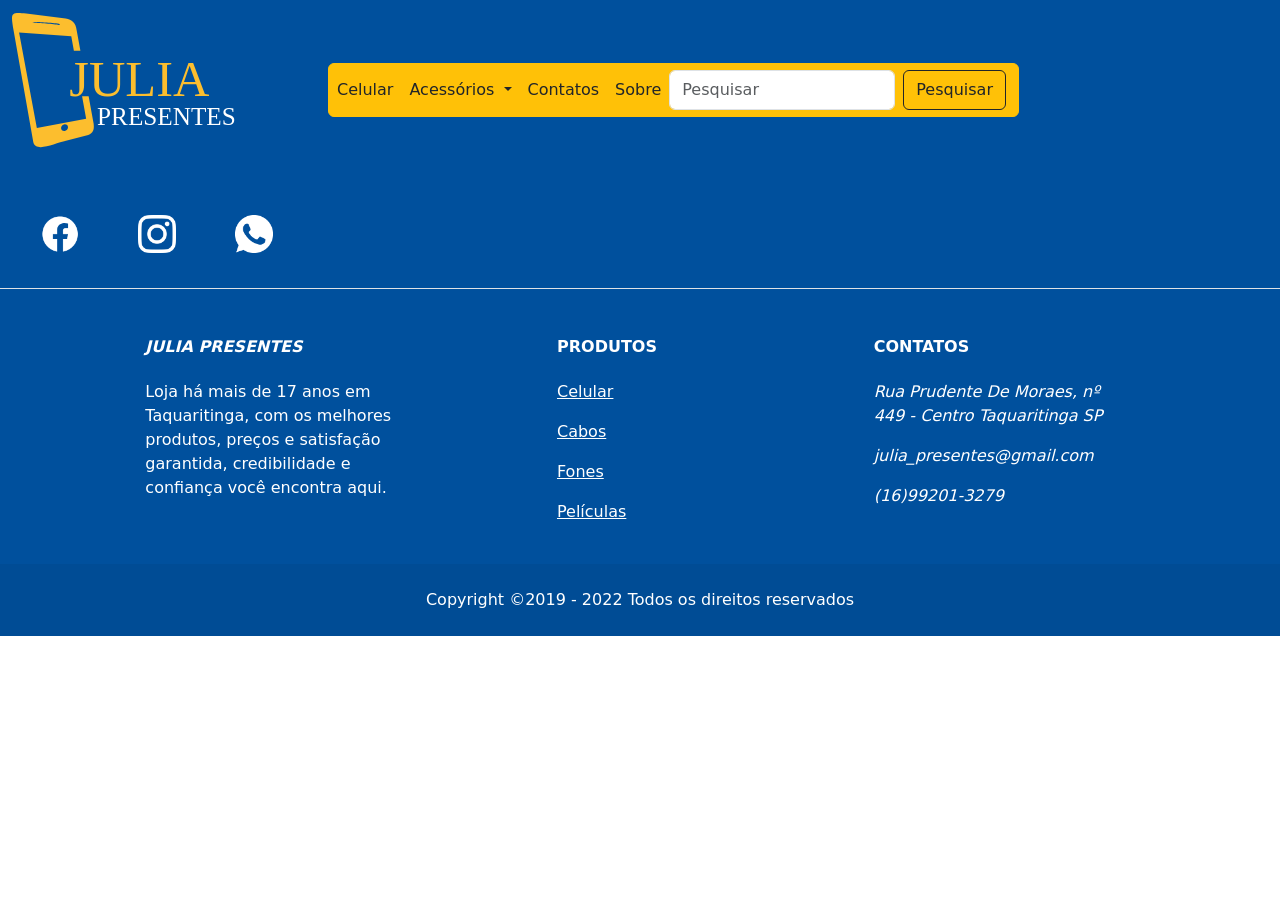
<file: html/usuario.html>
<!DOCTYPE html>
<html lang="pt-br">

<head>
  <meta charset="utf-8" />
  <meta name="viewport" content="width=device-width, initial-scale=1" />
  <link rel="stylesheet" href="../style/style.css" />
  <link href="https://cdn.jsdelivr.net/npm/bootstrap@5.1.1/dist/css/bootstrap.min.css" rel="stylesheet"
    integrity="sha384-F3w7mX95PdgyTmZZMECAngseQB83DfGTowi0iMjiWaeVhAn4FJkqJByhZMI3AhiU" crossorigin="anonymous" />
  <title> Julia Presentes </title>
</head>

<body>
  <!-- Menu Inicio -->
  <header>
    <nav class="navbar navbar-expand-lg navbar-light navbar-expand-md">
      <div class="container-fluid">
        <a class="navbar-brand" href="../html/index.html">
          <img src="../IMG/logo/Logo.svg" alt="Imagem  do Logotipo da loja" width="80%" height="80%" />
        </a>
        <!--Menu Lista-->
        <div class="collapse navbar-collapse " id="navbarSupportedContent">
          <ul class="navbar-nav me-auto mb-2 mb-lg-0 btn btn-warning">
            <li class="nav-item">
                <a class="text-dark nav-link" href="../html/celular.html">Celular</a>
              </li>
            <li class="nav-item dropdown">
              <a class="text-dark nav-link dropdown-toggle" href="#" id="navbarDropdown" role="button"
                data-bs-toggle="dropdown" aria-expanded="false"> Acessórios </a>
              <ul class="dropdown-menu" aria-labelledby="navbarDropdown">
                <li>
                  <a class="dropdown-item" href="../html/cabo.html"> Cabos </a>
                </li>
                <li>
                  <hr class="dropdown-divider" />
                </li>
                <li>
                  <a class="dropdown-item" href="../html/fone.html"> Fones </a>
                </li>
                <li>
                  <hr class="dropdown-divider" />
                </li>
                <li>
                  <a class="dropdown-item" href="../html/pelicula.html"> Películas </a>
                </li>
              </ul>
            </li>
            <li class="nav-item">
              <a class="text-dark nav-link" href="../html/contato.html"> Contatos </a>
            </li>
            <li class="nav-item">
              <a class="text-dark nav-link" href="../html/sobre.html">Sobre</a>
            </li>

            <form class="d-flex">
              <input class="form-control me-2" type="search" placeholder="Pesquisar" aria-label="Search">
              <button class="btn btn-outline-dark" type="submit"> Pesquisar </button>
            </form>
          </ul>
        </div>
      </div>
    </nav>
  </header>

  <main>
    <!-- Cards de compra Inicio -->

  </main>

  <!-- Rodapé Inicio-->
  <footer class="text-center text-lg-start  text-white">
    <!-- Section: Social media -->
    <section class="d-flex justify-content-center justify-content-lg-between p-4 border-bottom">
      <div>
        <a href="https://www.facebook.com/juliapresentesoficial/"
          class="me-4 text-reset btn btn-outline btn-floating m-1" target="_blank" role="button" style="width: 4rem;">
          <i class="fab fa-facebook-f"><img src="../IMG/logo/fb3.png" class="card-img-top" alt="Facebook" /></i>
        </a>
        <a href="https://www.instagram.com/juliapresentes___/" class="me-4 text-reset btn btn-outline btn-floating m-1"
          target="_blank" role="button" style="width: 4rem;">
          <i class="fab fa-instagram"><img src="../IMG/logo/inst2.png" class="card-img-top" alt="Instagram" /></i>
        </a>
        <a href="https://api.whatsapp.com/send?phone=5516992013279&fbclid=IwAR28VVwGCew2XCfrlOha1PwcvkliNRNVLxpvksLHgGX9ScEvP1gxY7m9J7o"
          class="me-4 text-reset btn btn-outline btn-floating m-1" target="_blank" role="button" style="width: 4rem;">
          <i class="fab fa-whatsapp"><img src="../IMG/logo/wpp.png" class="card-img-top" alt="Whatsapp" /></i>
        </a>

      </div>
    </section>
    <!-- Section: Social media -->

    <!-- Section: Links  -->
    <section class="">
      <div class="container text-center text-md-start mt-5">
        <!-- Grid row -->
        <div class="row mt-3">
          <!-- Grid column -->
          <div class="col-md-3 col-lg-4 col-xl-3 mx-auto mb-4">
            <!-- Content -->
            <h6 class="text-uppercase fw-bold mb-4">
              <i class="fas fa-gem me-3"> Julia Presentes </i>
            </h6>
            <p> Loja há mais de 17 anos em Taquaritinga, com os melhores produtos, preços e satisfação garantida,
              credibilidade e confiança você encontra aqui. </p>
          </div>
          <div class="col-md-2 col-lg-2 col-xl-2 mx-auto mb-4">
            <!-- Links -->
            <h6 class="text-uppercase fw-bold mb-4"> Produtos </h6>
            <p>
              <a href="../html/celular.html" class="text-reset"> Celular </a>
            </p>
            <p>
              <a href="../html/cabo.html" class="text-reset"> Cabos </a>
            </p>
            <p>
              <a href="../html/fone.html" class="text-reset"> Fones </a>
            </p>
            <p>
              <a href="../html/pelicula.html" class="text-reset"> Películas </a>
            </p>
          </div>
          <div class="col-md-4 col-lg-3 col-xl-3 mx-auto mb-md-0 mb-4">
            <!-- Links -->
            <h6 class="text-uppercase fw-bold mb-4"> Contatos </h6>
            <p><i class="fas fa-home me-3"> Rua Prudente De Moraes, nº 449 - Centro Taquaritinga SP </i></p>
            <p><i class="fas fa-envelope me-3"> julia_presentes@gmail.com </i></p>
            <p><i class="fas fa-phone me-3"> (16)99201-3279 </i></p>
          </div>
          <!-- Grid column -->
        </div>
        <!-- Grid row -->
      </div>


      <!-- Copyright -->
      <div class="text-center p-4" style="background-color: rgba(0, 0, 0, 0.05);"> Copyright  ©2019 - 2022 Todos os direitos reservados  </div>
  </footer>

  <!-- Optional JavaScript; choose one of the two! -->

  <!-- Option 1: Bootstrap Bundle with Popper -->
  <script src="https://cdn.jsdelivr.net/npm/bootstrap@5.1.1/dist/js/bootstrap.bundle.min.js"
    integrity="sha384-/bQdsTh/da6pkI1MST/rWKFNjaCP5gBSY4sEBT38Q/9RBh9AH40zEOg7Hlq2THRZ"
    crossorigin="anonymous"></script>

  <!-- Option 2: Separate Popper and Bootstrap JS -->
  <!--
    <script src="https://cdn.jsdelivr.net/npm/@popperjs/core@2.9.3/dist/umd/popper.min.js" integrity="sha384-W8fXfP3gkOKtndU4JGtKDvXbO53Wy8SZCQHczT5FMiiqmQfUpWbYdTil/SxwZgAN" crossorigin="anonymous"></script>
    <script src="https://cdn.jsdelivr.net/npm/bootstrap@5.1.1/dist/js/bootstrap.min.js" integrity="sha384-skAcpIdS7UcVUC05LJ9Dxay8AXcDYfBJqt1CJ85S/CFujBsIzCIv+l9liuYLaMQ/" crossorigin="anonymous"></script>
    -->
</body>
</html>
</file>
<file: style/style.css>
body {
  margin: auto;
  padding: auto;
}

.navbar {
  background-color: #00509d;
  padding-left: 5%;
}

main {
  background-color: #e5e5e5;
}

footer {
  background-color: #00509d;
}

.navbar {
  background-color: #00509d;
}

footer {
  background-color: #00509d;
}

/* Style inputs with type="text", select elements and text areas */

input[type="text"],
select,
textarea {
  width: 100%;
  /* Full width */
  padding: 12px;
  /* Some padding */
  border: 1px solid #ccc;
  /* Gray border */
  border-radius: 4px;
  /* Rounded borders */
  box-sizing: border-box;
  /* Make sure that padding and width stays in place */
  margin-top: 6px;
  /* Add a top margin */
  margin-bottom: 16px;
  /* Bottom margin */
  resize: vertical;
  /* Allow the user to vertically resize the textarea (not horizontally) */
}

/* Style the submit button with a specific background color etc */

input[type="submit"] {
  background-color: #04aa6d;
  color: white;
  padding: 12px 20px;
  border: none;
  border-radius: 4px;
  cursor: pointer;
}

/* When moving the mouse over the submit button, add a darker green color */

input[type="submit"]:hover {
  background-color: #45a049;
}

/* Add a background color and some padding around the form */

.container-chat {
  border-radius: 5px;
  background-color: #f2f2f2;
  padding: 20px;
}

/* Estilo de card  */

.card-sl {
  border-radius: 8px;
  box-shadow: 0 4px 8px 0 rgba(0, 0, 0, 0.2), 0 6px 20px 0 rgba(0, 0, 0, 0.19);
}

.card-image img {
  max-height: 100%;
  max-width: 100%;
  border-radius: 8px 8px 0px 0;
}

.card-action {
  position: relative;
  float: right;
  margin-top: -25px;
  margin-right: 20px;
  z-index: 2;
  color: #E26D5C;
  background: #fff;
  border-radius: 100%;
  padding: 15px;
  font-size: 15px;
  box-shadow: 0 1px 2px 0 rgba(0, 0, 0, 0.2), 0 1px 2px 0 rgba(0, 0, 0, 0.19);
}

.card-action:hover {
  color: #fff;
  background: #E26D5C;
  -webkit-animation: pulse 1.5s infinite;
}

.card-heading {
  font-size: 18px;
  font-weight: bold;
  background: #fff;
  padding: 10px 15px;
}

.card-text {
  padding: 10px 15px;
  background: #fff;
  font-size: 14px;
  color: #636262;
}

.card-button {
  display: flex;
  justify-content: center;
  padding: 10px 0;
  width: 100%;
  background-color: #1F487E;
  color: #fff;
  border-radius: 0 0 8px 8px;
}

.card-button:hover {
  text-decoration: none;
  background-color: #1D3461;
  color: #fff;

}
/*Estilo card*/

.Texto-sobre {
  font-size: 20.5px;
  justify-content: justify;
}
</file>
